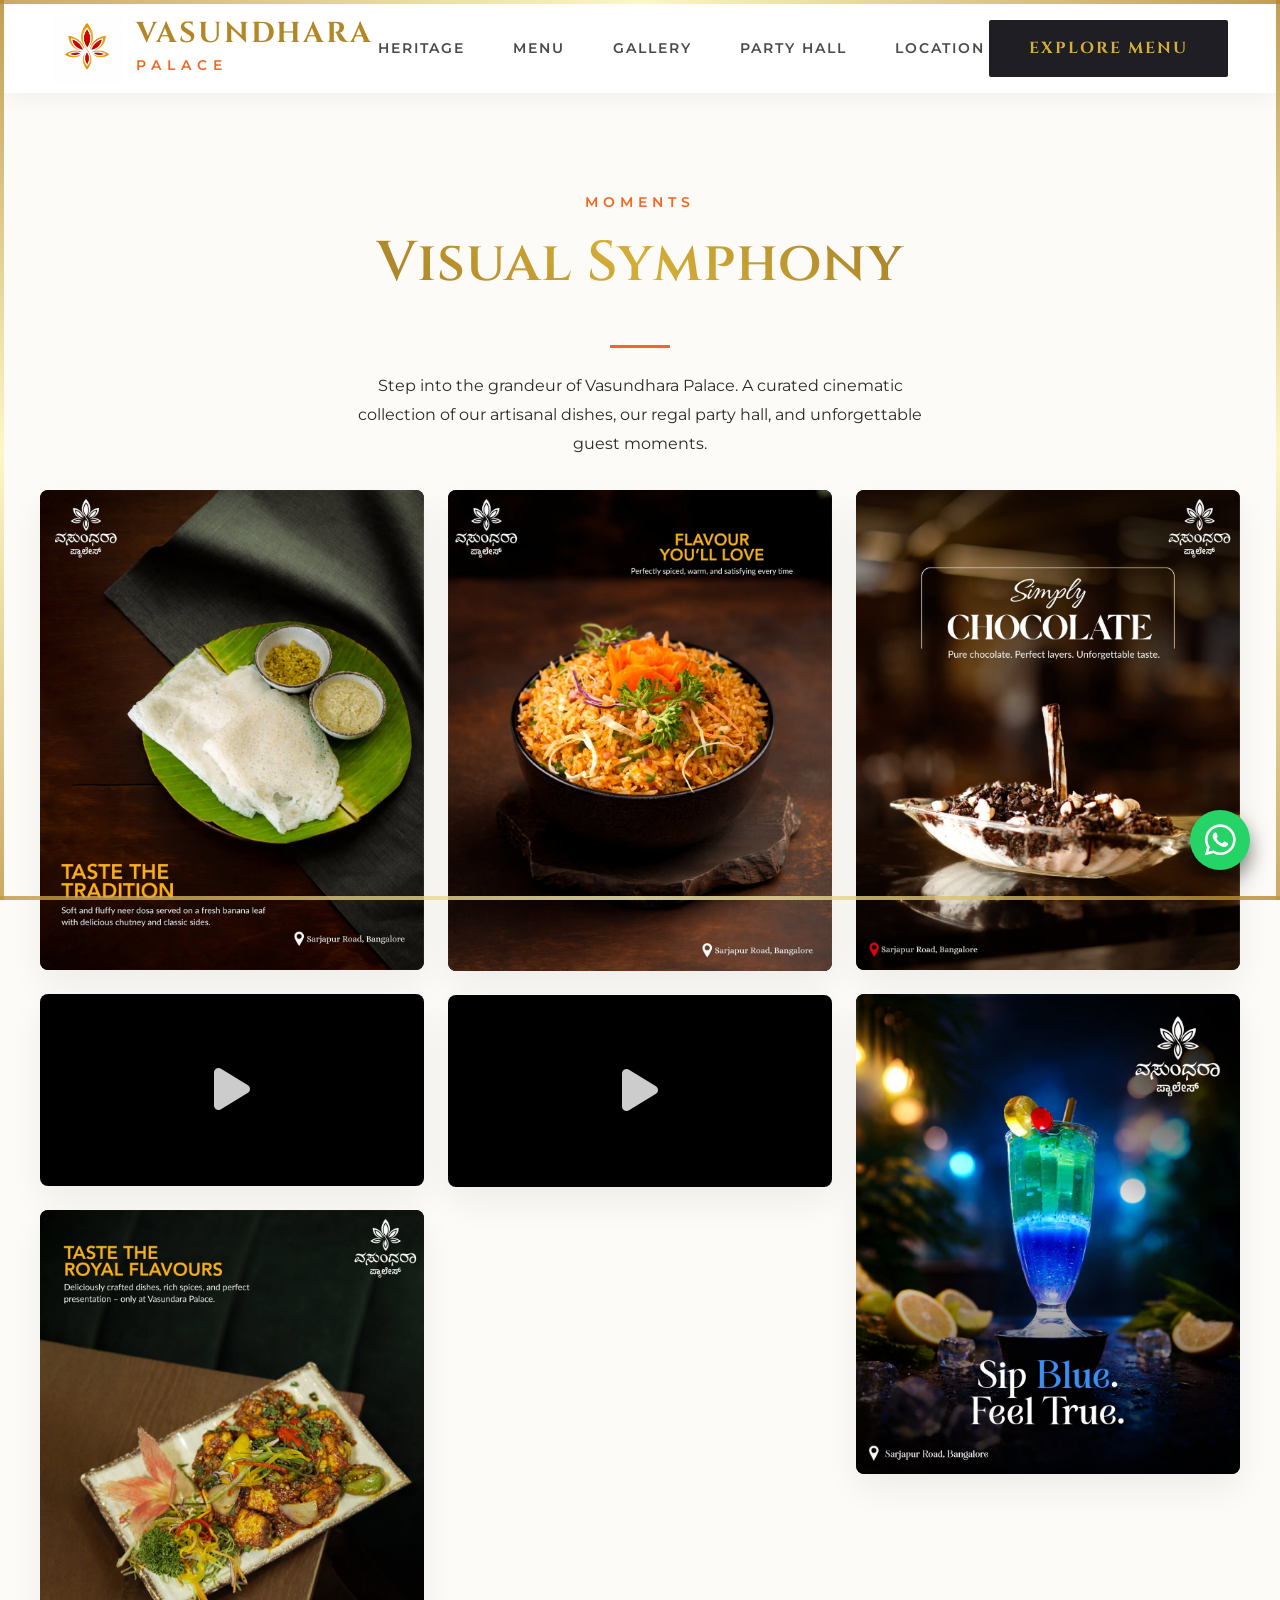
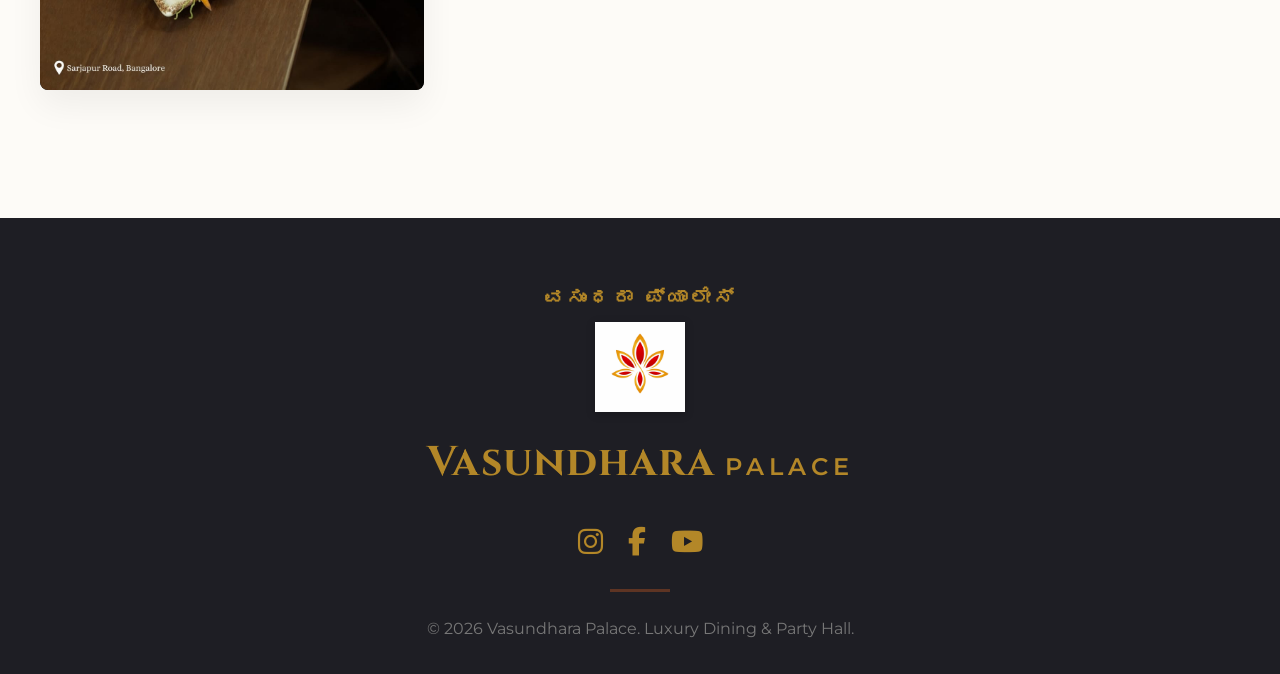
<file: vasundhara_mobile/assets/web/gallery.html>
<!DOCTYPE html>
<html lang="en">
<head>
    <meta charset="UTF-8">
    <meta name="viewport" content="width=device-width, initial-scale=1.0">
    <title>Vasundhara Palace | Premium South Indian Dining</title>
    <meta name="description" content="Experience luxury dining and authentic South Indian heritage at Vasundhara Palace, Carmelaram, Bangalore.">
    <link rel="preconnect" href="https://fonts.googleapis.com">
    <link rel="preconnect" href="https://fonts.gstatic.com" crossorigin>
    <link href="https://fonts.googleapis.com/css2?family=Cinzel:wght@400;600;700;800&family=Montserrat:wght@300;400;500;600&family=Noto+Sans+Kannada:wght@400;600;700&display=swap" rel="stylesheet">
    <link rel="icon" type="image/png" href="assets/vasundhara-lotus.png">
    <link rel="stylesheet" href="styles.css">
    <link rel="stylesheet" href="https://cdnjs.cloudflare.com/ajax/libs/font-awesome/6.4.0/css/all.min.css">

    <!-- Premium SEO Meta Tags -->
    <meta name="description" content="Vasundhara Palace offers an unparalleled luxury dining experience in Bengaluru. Discover authentic South Indian classics, North Indian Tandoor, Indo-Chinese woks, and royal desserts.">
    <meta name="keywords" content="Vasundhara Palace, Luxury Dining Bengaluru, South Indian Restaurant Carmelaram, Party Hall Ambedkar Nagar, Fine Dining Mullur, Royal Indian Cuisine">
    <meta name="author" content="Vasundhara Palace">
    <link rel="canonical" href="https://vasundhara-palace.com/">
    
    <!-- Open Graph / Social Media -->
    <meta property="og:type" content="restaurant">
    <meta property="og:title" content="Vasundhara Palace | Luxury Dining & Party Hall in Bengaluru">
    <meta property="og:description" content="Step into the grandeur of Vasundhara Palace. A curated cinematic collection of artisanal dishes, regal party halls, and authentic flavors.">
    <meta property="og:image" content="assets/vasundhara-lotus.png?v=final_deploy">
    
    <!-- Local Business Schema (JSON-LD) for Google Maps/Search -->
    <script type="application/ld+json">
    {
      "@context": "https://schema.org",
      "@type": "Restaurant",
      "name": "Vasundhara Palace",
      "image": "https://vasundhara-palace.com/assets/vasundhara-lotus.png?v=final_deploy",
      "address": {
        "@type": "PostalAddress",
        "streetAddress": "46/2, next to BREN CHAMPIONS SQUARE",
        "addressLocality": "Carmelaram, Ambedkar Nagar, Mullur",
        "addressRegion": "Karnataka",
        "postalCode": "560035",
        "addressCountry": "IN"
      },
      "geo": {
        "@type": "GeoCoordinates",
        "latitude": 12.919717,
        "longitude": 77.701192
      },
      "url": "https://vasundhara-palace.com",
      "telephone": "+91-0000000000",
      "servesCuisine": ["South Indian", "North Indian", "Indo-Chinese"],
      "priceRange": "$$$"
    }
    </script>
</head>

<body class="dark-luxury">
    <!-- Premium Preloader -->
    <div id="preloader">
        <img src="assets/vasundhara-lotus.png" alt="Vasundhara Lotus" class="preloader-logo">
    </div>

    <div class="page-border pb-top"></div>
    <div class="page-border pb-bottom"></div>
    <div class="page-border pb-left"></div>
    <div class="page-border pb-right"></div>
    <nav class="navbar">
        <div class="nav-container">
            <div class="logo brand-logo">
                <a href="index.html" style="text-decoration: none; display: flex; align-items: center; gap: 14px;">
                    <img src="assets/vasundhara-lotus.png" alt="Lotus Icon" style="height: 70px; width: auto; object-fit: contain; mix-blend-mode: multiply;">
                    <div style="display: flex; flex-direction: column; align-items: flex-start;">
                        <span style="font-family: var(--font-heading); font-size: 1.8rem; font-weight: 700; color: var(--gold-dark); letter-spacing: 2px; line-height: 1;">VASUNDHARA</span>
                        <span style="font-family: var(--font-body); font-size: 0.9rem; font-weight: 600; letter-spacing: 6px; color: var(--accent-red); margin-top: 5px; text-transform: uppercase;">PALACE</span>
                    </div>
                </a>
            </div>
            <div class="nav-links">
                <a href="index.html#story">Heritage</a>
                <a href="menu.html">Menu</a>
                <a href="#" class="active">Gallery</a>
                <a href="party-hall.html">Party Hall</a>
                <a href="index.html#contact">Location</a>
            </div>
            <a href="menu.html" class="btn btn-gold nav-cta">Explore Menu</a>
            <div class="mobile-menu-btn"><i class="fas fa-bars gold-text-gradient"></i></div>
        </div>
    </nav>
    
    
    
    <!-- Editorial Masonry Gallery Section -->
    
    
    
    

    
    
    <section id="full-gallery" class="section" style="padding: 12rem 0 6rem 0; background: var(--bg-primary); min-height: 80vh;">
        <div class="container text-center mb-5 reveal-up">
            <div class="section-label">Moments</div>
            <h1 class="section-title gold-text-gradient" style="font-size: 3.5rem;">Visual Symphony</h1>
            <div class="gold-divider center-div"></div>
            <p class="text-secondary mt-4" style="max-width: 600px; margin: 0 auto; line-height: 1.8;">
                Step into the grandeur of Vasundhara Palace. A curated cinematic collection of our artisanal dishes, our regal party hall, and unforgettable guest moments.
            </p>
        </div>

        <!-- Mixed Media Masonry Grid -->
        <div class="masonry-grid container">
            <!-- Instructions for User implicitly inside HTML -->
            <!-- Photo 1 -->
            <div class="masonry-item" onclick="openLightbox(this)">
                <img src="assets/gallery-1.jpg" alt="Gallery Photo 1" onerror="this.src='https://images.unsplash.com/photo-1517248135467-4c7edcad34c4?q=80&w=800'">
            </div>
            <!-- Video 1 -->
            <div class="masonry-item video-item" onclick="openLightbox(this)">
                <video preload="auto" autoplay muted loop playsinline cover>
                    <source src="assets/All dishes .mp4" type="video/mp4">
                </video>
                <div class="play-overlay"><i class="fas fa-play"></i></div>
            </div>
            <!-- Photo 2 -->
            <div class="masonry-item tall" onclick="openLightbox(this)">
                <img src="assets/gallery-2.jpg" alt="Gallery Photo 2" onerror="this.src='https://images.unsplash.com/photo-1544148103-0773bf10d330?q=80&w=600'">
            </div>
            <!-- Photo 3 -->
            <div class="masonry-item wide" onclick="openLightbox(this)">
                <img src="assets/gallery-3.jpg" alt="Gallery Photo 3" onerror="this.src='https://images.unsplash.com/photo-1589301773812-167825b4ec2b?q=80&w=1000'">
            </div>
            <!-- Video 2 -->
            <div class="masonry-item tall video-item" onclick="openLightbox(this)">
                <video preload="auto" autoplay muted loop playsinline>
                    <source src="assets/legacy-video.mp4" type="video/mp4">
                </video>
                <div class="play-overlay"><i class="fas fa-play"></i></div>
            </div>
            <!-- Photo 4 -->
            <div class="masonry-item" onclick="openLightbox(this)">
                <img src="assets/gallery-4.jpg" alt="Gallery Photo 4" onerror="this.src='https://images.unsplash.com/photo-1610196773507-6869485b03fb?q=80&w=800'">
            </div>
            <!-- Photo 5 -->
            <div class="masonry-item" onclick="openLightbox(this)">
                <img src="assets/gallery-5.jpg" alt="Gallery Photo 5" onerror="this.src='https://images.unsplash.com/photo-1546833999-b9f581a1996d?q=80&w=800'">
            </div>
        </div>
    </section>

    <!-- Cinematic Lightbox Modal -->
    <div id="lightbox" class="lightbox">
        <span class="lightbox-close" onclick="closeLightbox()">&times;</span>
        <div class="lightbox-content" id="lightbox-body">
            <!-- Dynamic content injected here -->
        </div>
    </div>

    <style>
        /* Masonry Grid CSS */
        .masonry-grid {
            column-count: 3;
            column-gap: 1.5rem;
            padding: 2rem 0;
        }
        @media (max-width: 992px) { .masonry-grid { column-count: 2; } }
        @media (max-width: 768px) { .masonry-grid { column-count: 1; } }

        .masonry-item {
            break-inside: avoid;
            margin-bottom: 1.5rem;
            border-radius: 8px;
            overflow: hidden;
            position: relative;
            cursor: pointer;
            box-shadow: var(--shadow-soft);
            transition: transform 0.4s ease, box-shadow 0.4s ease;
            background: #000;
        }
        .masonry-item:hover {
            transform: translateY(-5px);
            box-shadow: 0 15px 30px rgba(0,0,0,0.15);
        }
        .masonry-item img, .masonry-item video {
            width: 100%;
            display: block;
            border-radius: 8px;
            object-fit: cover;
            transition: opacity 0.3s ease;
        }
        .masonry-item:hover img, .masonry-item:hover video {
            opacity: 0.85;
        }
        
        .play-overlay {
            position: absolute;
            top: 50%; left: 50%;
            transform: translate(-50%, -50%);
            color: rgba(255,255,255,0.8);
            font-size: 3rem;
            pointer-events: none;
        }

        /* Lightbox CSS */
        .lightbox {
            display: none;
            position: fixed;
            z-index: 99999;
            top: 0; left: 0;
            width: 100vw; height: 100vh;
            background-color: rgba(10, 10, 10, 0.95);
            backdrop-filter: blur(10px);
            justify-content: center;
            align-items: center;
            opacity: 0;
            transition: opacity 0.3s ease;
        }
        .lightbox.active {
            display: flex;
            opacity: 1;
        }
        .lightbox-close {
            position: absolute;
            top: 30px; right: 40px;
            color: #fff;
            font-size: 4rem;
            font-weight: 300;
            cursor: pointer;
            z-index: 100000;
            transition: color 0.3s;
        }
        .lightbox-close:hover { color: var(--gold-primary); }
        
        .lightbox-content {
            max-width: 90vw;
            max-height: 90vh;
            display: flex;
            justify-content: center;
            align-items: center;
        }
        .lightbox-content img, .lightbox-content video {
            max-width: 100%;
            max-height: 90vh;
            border-radius: 4px;
            box-shadow: 0 0 40px rgba(0,0,0,0.5);
        }
    </style>

    <script>
        function openLightbox(element) {
            const lightbox = document.getElementById('lightbox');
            const lightboxBody = document.getElementById('lightbox-body');
            
            // Clear previous
            lightboxBody.innerHTML = '';
            
            // Check if Image or Video
            const img = element.querySelector('img');
            const video = element.querySelector('video');
            
            if(img) {
                const clone = img.cloneNode(true);
                lightboxBody.appendChild(clone);
            } else if(video) {
                const clone = video.cloneNode(true);
                clone.setAttribute('controls', 'true'); // Add controls when magnified
                clone.removeAttribute('muted'); // Allow sound when magnified
                lightboxBody.appendChild(clone);
                clone.play();
            }
            
            lightbox.classList.add('active');
            document.body.style.overflow = 'hidden'; // Prevent background scrolling
        }

        function closeLightbox() {
            const lightbox = document.getElementById('lightbox');
            const lightboxBody = document.getElementById('lightbox-body');
            lightbox.classList.remove('active');
            setTimeout(() => {
                lightboxBody.innerHTML = ''; // Stop video playback
                document.body.style.overflow = 'auto';
            }, 300);
        }
        
        // Close on background click
        document.getElementById('lightbox').addEventListener('click', function(e) {
            if(e.target === this) closeLightbox();
        });
    </script>

    <footer class="footer">
        <div class="container text-center">
            <div class="footer-logo mb-4" style="display: flex; flex-direction: column; align-items: center; gap: 4px;">
                <div class="logo-kannada" style="font-size: 1.2rem; letter-spacing: 4px; color: var(--gold-dark); font-weight: 600;">ವಸುಂಧರಾ ಪ್ಯಾಲೇಸ್</div>
                <div class="logo-icon-wrapper" style="margin: 5px 0;">
                    <img src="assets/vasundhara-lotus.png" alt="Lotus Icon" style="height: 90px; width: auto; object-fit: contain; filter: drop-shadow(0 2px 4px rgba(0,0,0,0.2));">
                </div>
                <div class="logo-text" style="display: flex; align-items: baseline; gap: 10px;">
                    <span style="font-family: var(--font-heading); font-size: 2.6rem; font-weight: 700; color: var(--gold-dark); letter-spacing: 1px;">Vasundhara</span>
                    <span style="font-family: var(--font-body); font-size: 1.5rem; font-weight: 600; letter-spacing: 5px; color: var(--gold-dark); text-transform: uppercase;">PALACE</span>
                </div>
            </div>
            
            <div class="social-links-footer mb-4" style="display: flex; gap: 25px; justify-content: center; font-size: 1.8rem;">
                <a href="#" style="color: var(--gold-dark); transition: color 0.3s;" onmouseover="this.style.color='white'" onmouseout="this.style.color='var(--gold-dark)'"><i class="fab fa-instagram"></i></a>
                <a href="#" style="color: var(--gold-dark); transition: color 0.3s;" onmouseover="this.style.color='white'" onmouseout="this.style.color='var(--gold-dark)'"><i class="fab fa-facebook-f"></i></a>
                <a href="#" style="color: var(--gold-dark); transition: color 0.3s;" onmouseover="this.style.color='white'" onmouseout="this.style.color='var(--gold-dark)'"><i class="fab fa-youtube"></i></a>
            </div>

            <div class="gold-divider center-div mb-4" style="opacity: 0.3;"></div>
            <p class="text-muted">&copy; 2026 Vasundhara Palace. Luxury Dining & Party Hall.</p>
        </div>
    </footer>

    <!-- WhatsApp Floating Booking -->
    <a href="https://wa.me/9108884344435" class="whatsapp-float" target="_blank" rel="noopener noreferrer">
        <i class="fab fa-whatsapp"></i>
    </a>
    <script src="script.js"></script>
</body>
</html>
</file>
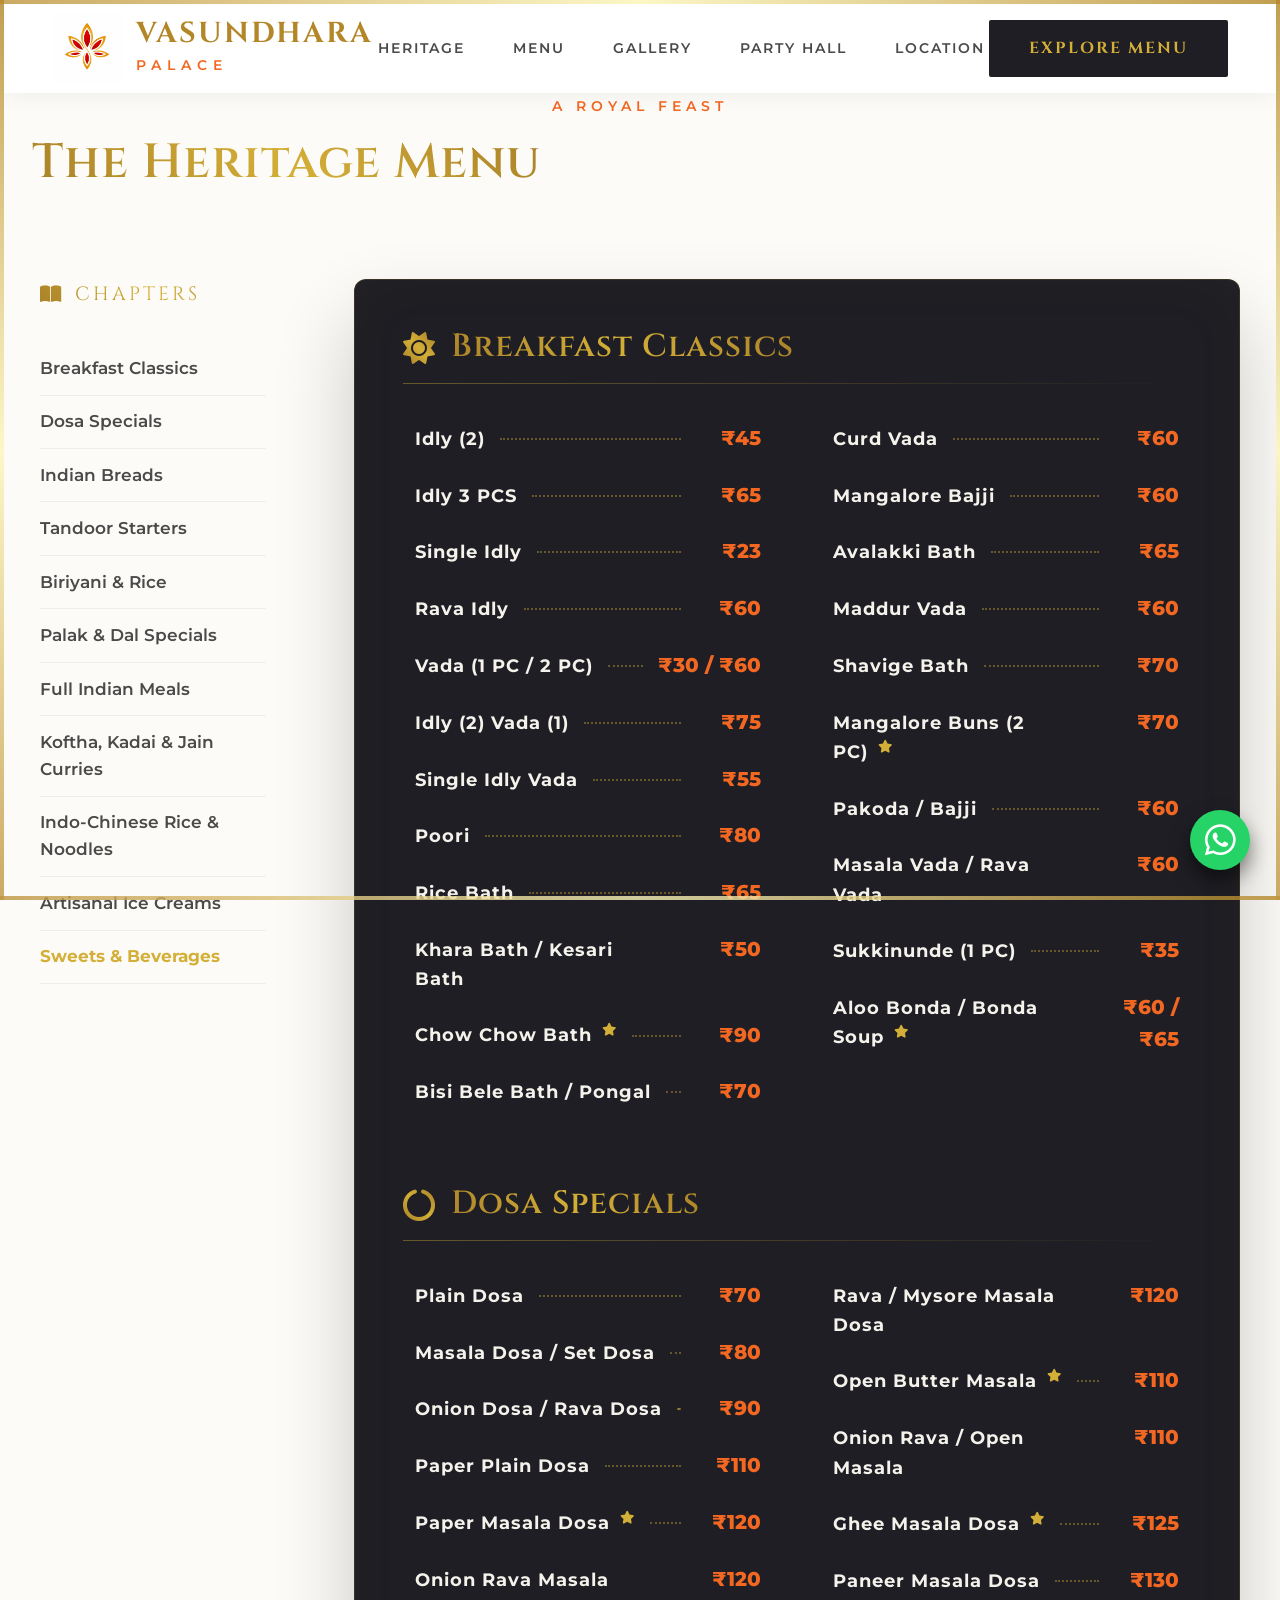
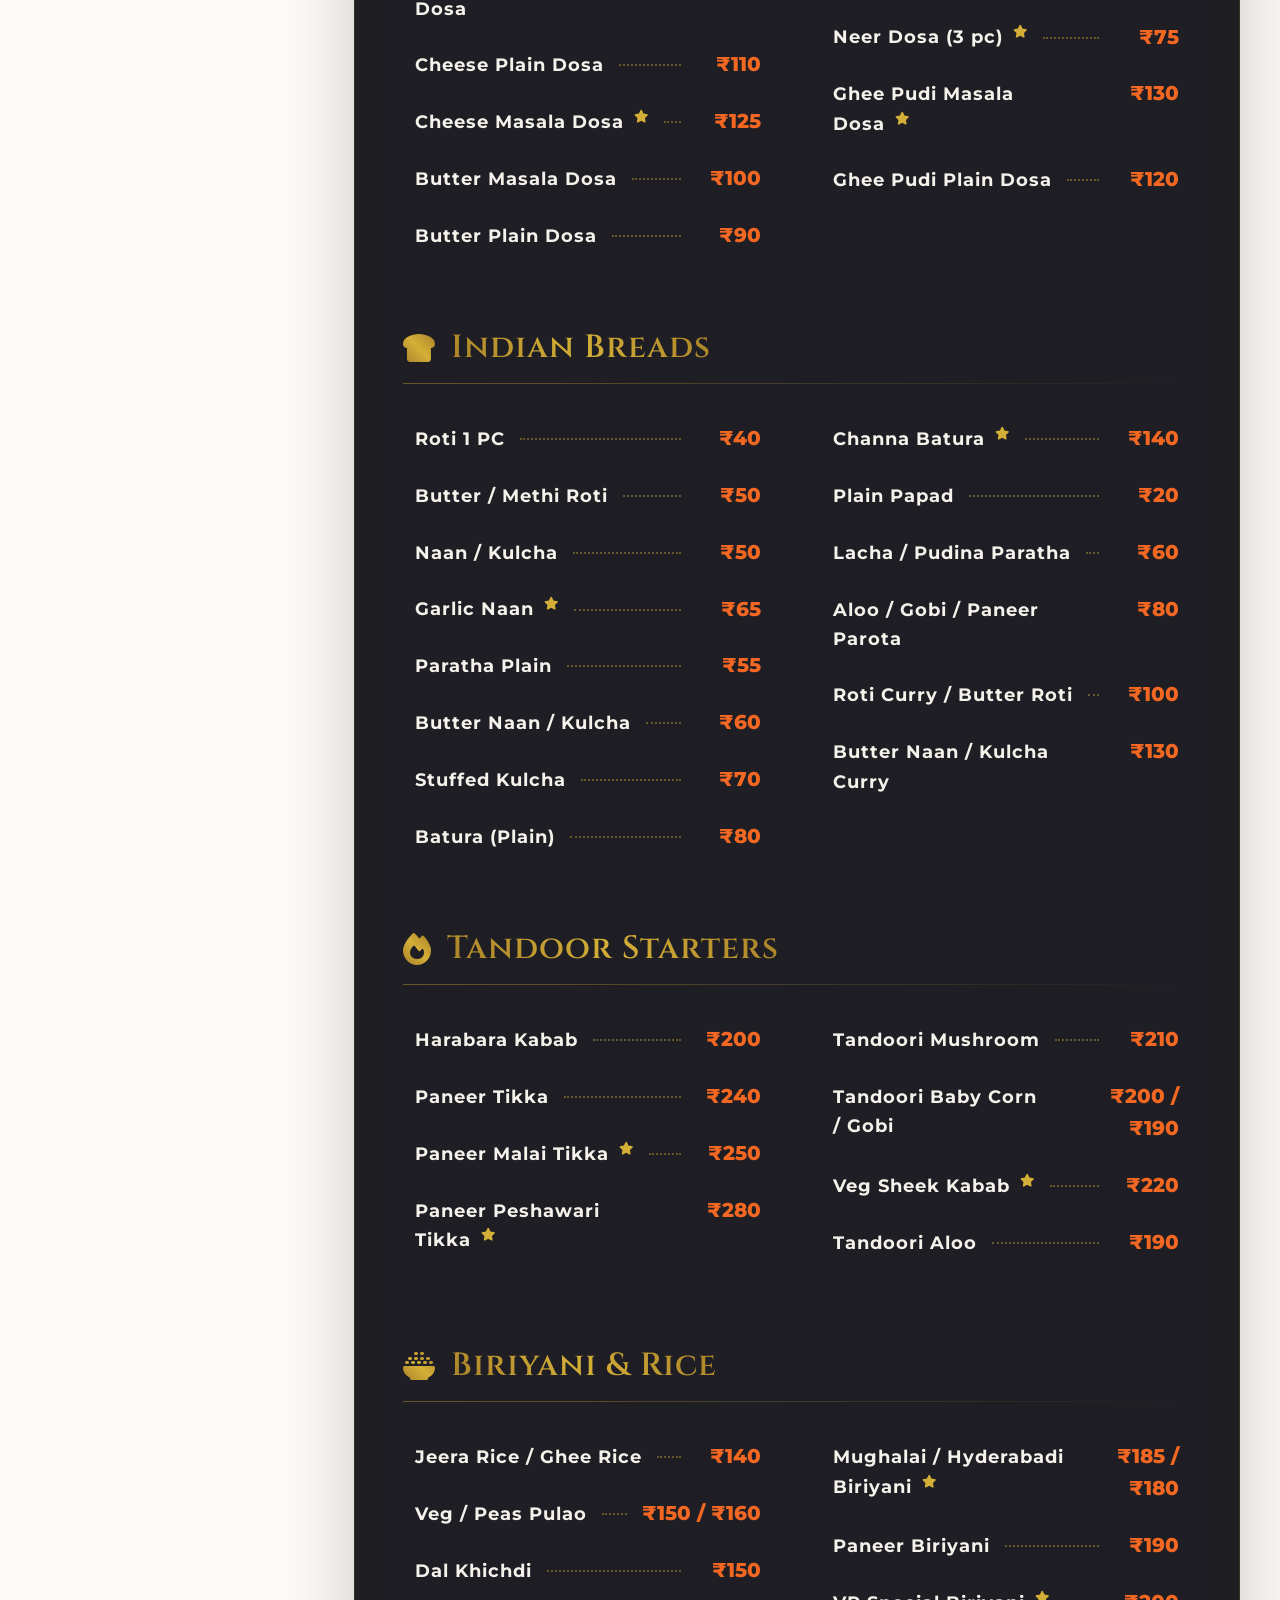
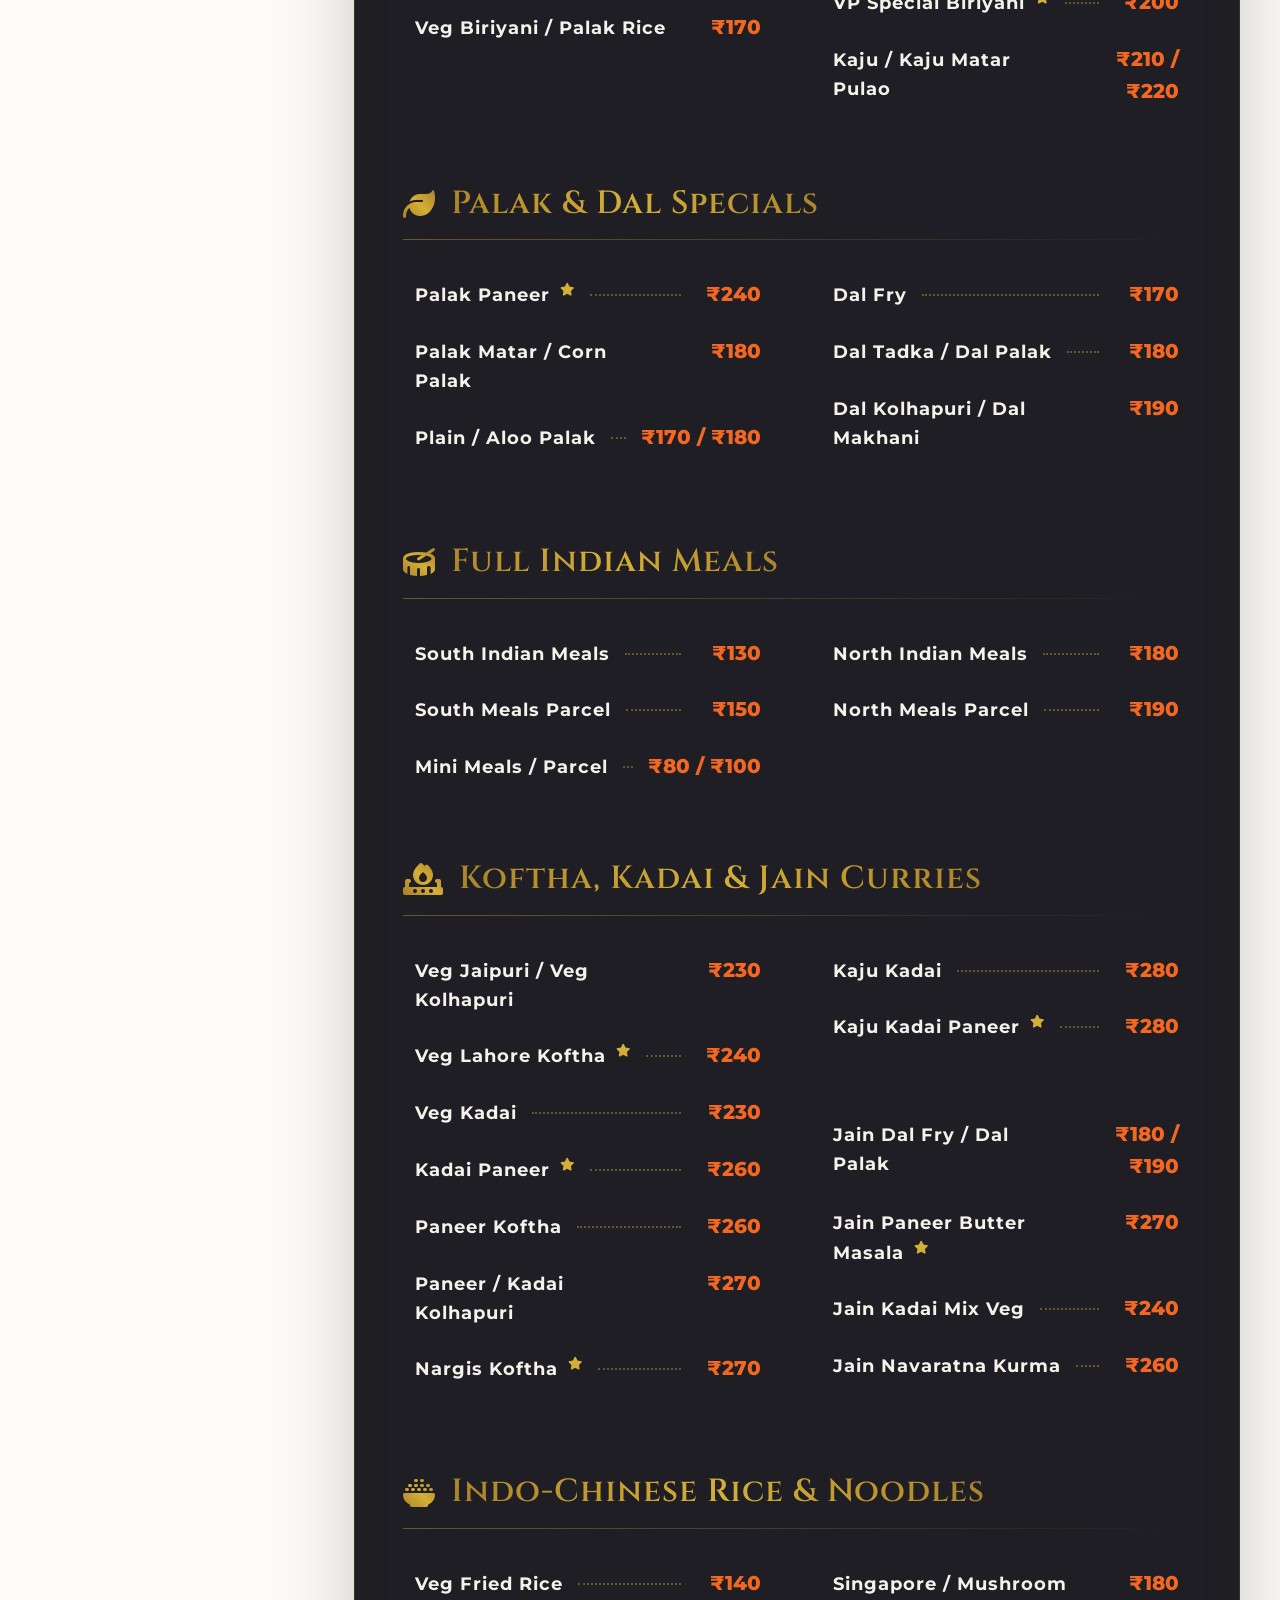
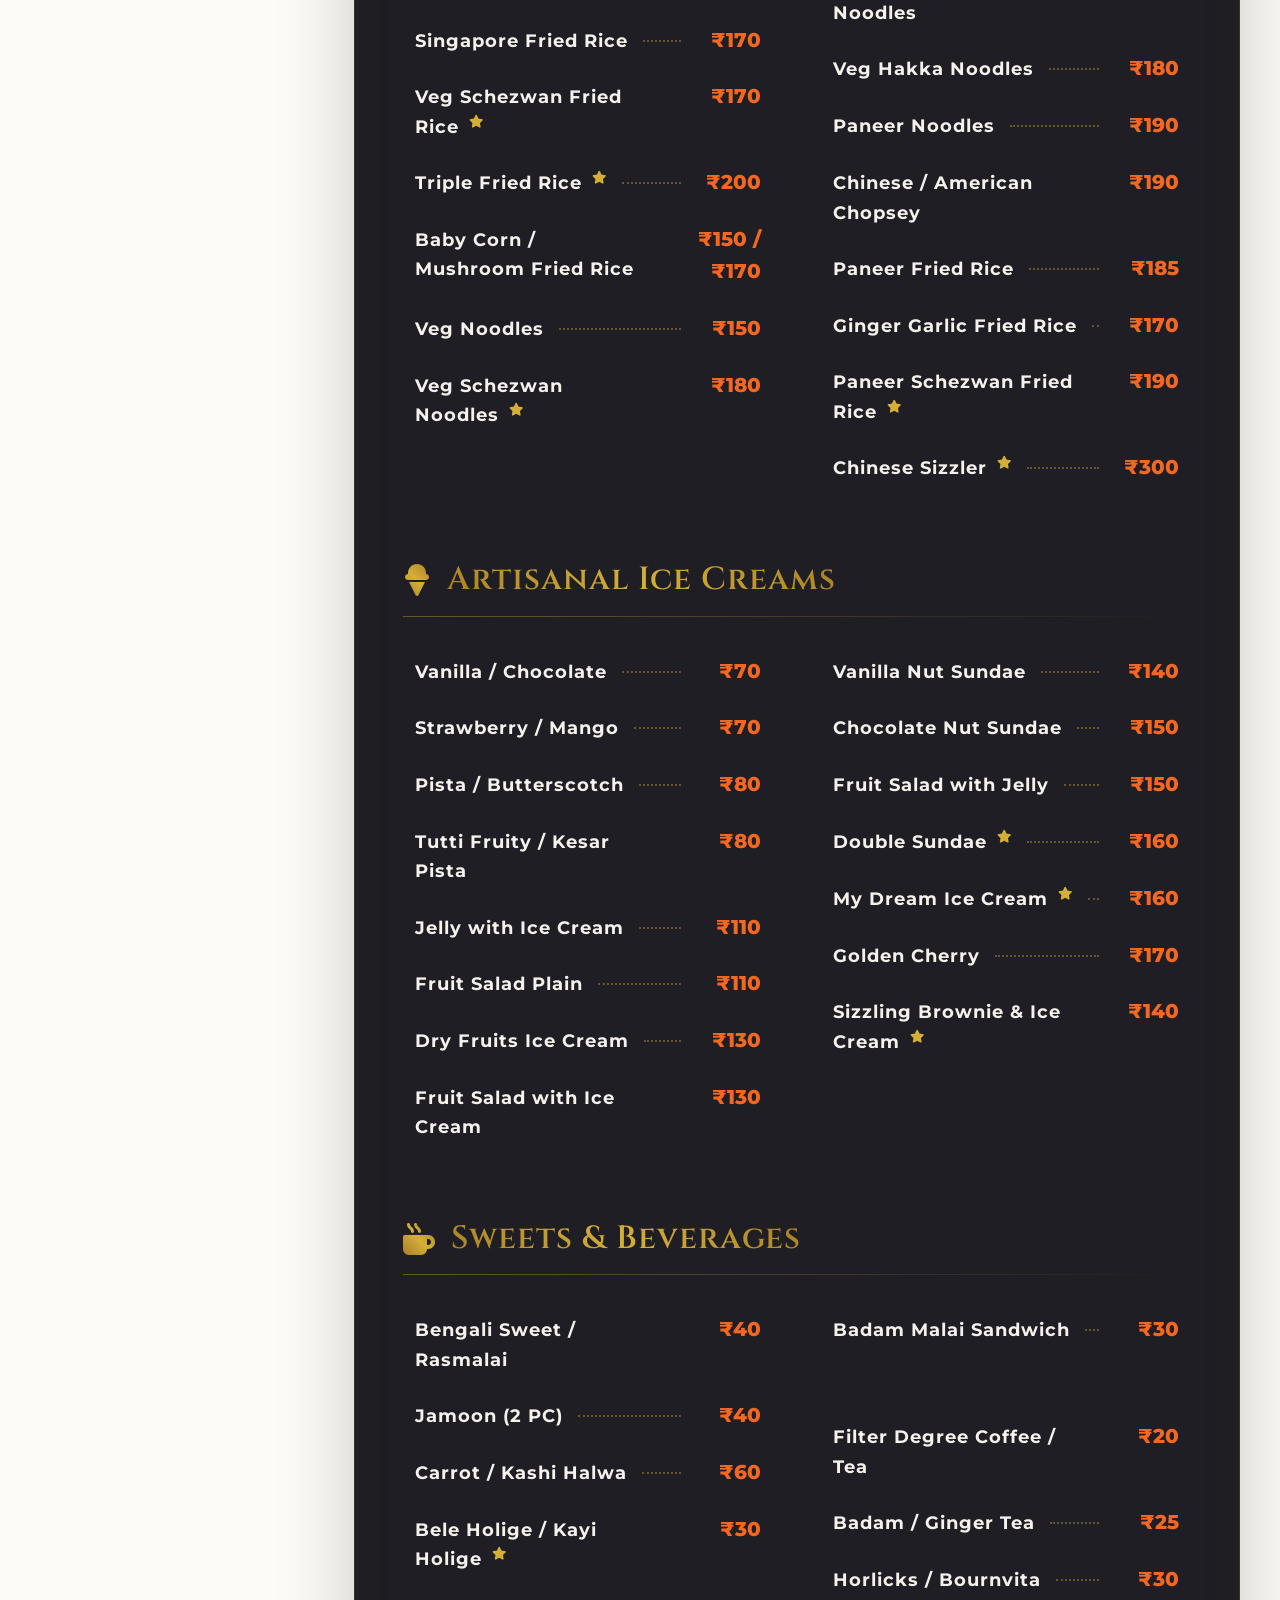
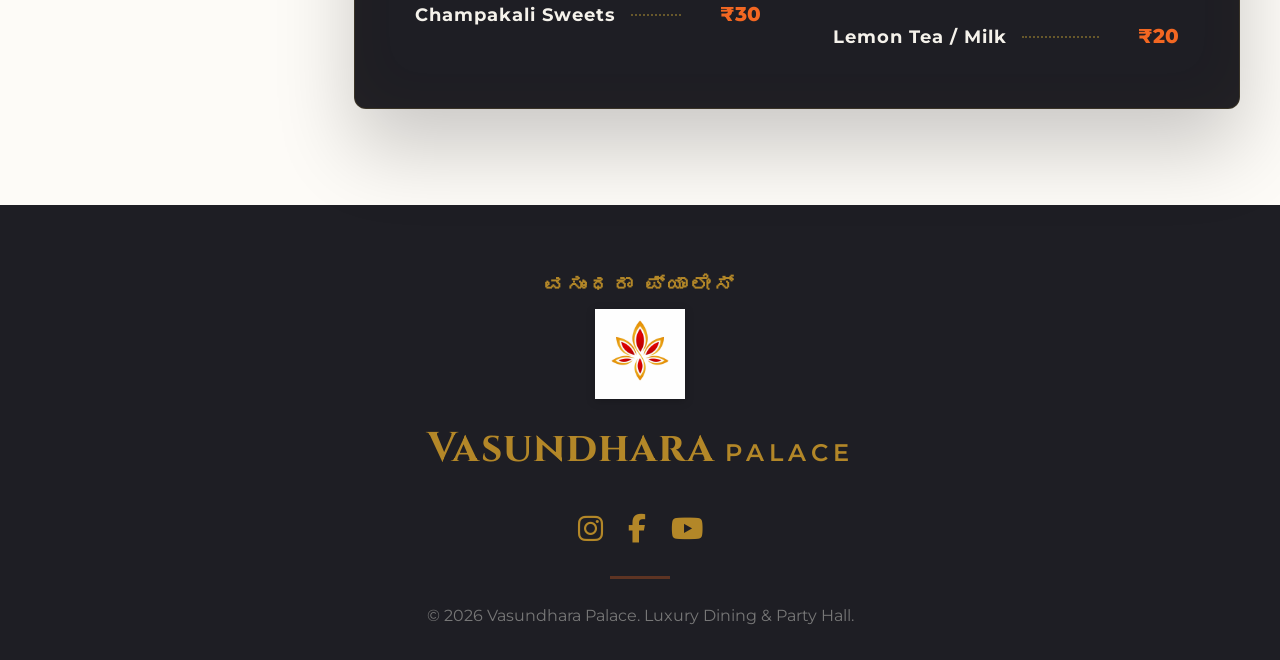
<file: vasundhara_mobile/assets/web/menu.html>
<!DOCTYPE html>
<html lang="en">
<head>
    <meta charset="UTF-8">
    <meta name="viewport" content="width=device-width, initial-scale=1.0">
    <title>Vasundhara Palace | Premium South Indian Dining</title>
    <meta name="description" content="Experience luxury dining and authentic South Indian heritage at Vasundhara Palace, Carmelaram, Bangalore.">
    <link rel="preconnect" href="https://fonts.googleapis.com">
    <link rel="preconnect" href="https://fonts.gstatic.com" crossorigin>
    <link href="https://fonts.googleapis.com/css2?family=Cinzel:wght@400;600;700;800&family=Montserrat:wght@300;400;500;600&family=Noto+Sans+Kannada:wght@400;600;700&display=swap" rel="stylesheet">
    <link rel="icon" type="image/png" href="assets/vasundhara-lotus.png">
    <link rel="stylesheet" href="styles.css">
    <link rel="stylesheet" href="https://cdnjs.cloudflare.com/ajax/libs/font-awesome/6.4.0/css/all.min.css">

    <!-- Premium SEO Meta Tags -->
    <meta name="description" content="Vasundhara Palace offers an unparalleled luxury dining experience in Bengaluru. Discover authentic South Indian classics, North Indian Tandoor, Indo-Chinese woks, and royal desserts.">
    <meta name="keywords" content="Vasundhara Palace, Luxury Dining Bengaluru, South Indian Restaurant Carmelaram, Party Hall Ambedkar Nagar, Fine Dining Mullur, Royal Indian Cuisine">
    <meta name="author" content="Vasundhara Palace">
    <link rel="canonical" href="https://vasundhara-palace.com/">
    
    <!-- Open Graph / Social Media -->
    <meta property="og:type" content="restaurant">
    <meta property="og:title" content="Vasundhara Palace | Luxury Dining & Party Hall in Bengaluru">
    <meta property="og:description" content="Step into the grandeur of Vasundhara Palace. A curated cinematic collection of artisanal dishes, regal party halls, and authentic flavors.">
    <meta property="og:image" content="assets/vasundhara-lotus.png?v=final_deploy">
    
    <!-- Local Business Schema (JSON-LD) for Google Maps/Search -->
    <script type="application/ld+json">
    {
      "@context": "https://schema.org",
      "@type": "Restaurant",
      "name": "Vasundhara Palace",
      "image": "https://vasundhara-palace.com/assets/vasundhara-lotus.png?v=final_deploy",
      "address": {
        "@type": "PostalAddress",
        "streetAddress": "46/2, next to BREN CHAMPIONS SQUARE",
        "addressLocality": "Carmelaram, Ambedkar Nagar, Mullur",
        "addressRegion": "Karnataka",
        "postalCode": "560035",
        "addressCountry": "IN"
      },
      "geo": {
        "@type": "GeoCoordinates",
        "latitude": 12.919717,
        "longitude": 77.701192
      },
      "url": "https://vasundhara-palace.com",
      "telephone": "+91-0000000000",
      "servesCuisine": ["South Indian", "North Indian", "Indo-Chinese"],
      "priceRange": "$$$"
    }
    </script>
</head>

<body class="dark-luxury">
    <!-- Premium Preloader -->
    <div id="preloader">
        <img src="assets/vasundhara-lotus.png" alt="Vasundhara Lotus" class="preloader-logo">
    </div>

    <div class="page-border pb-top"></div>
    <div class="page-border pb-bottom"></div>
    <div class="page-border pb-left"></div>
    <div class="page-border pb-right"></div>
    <nav class="navbar">
        <div class="nav-container">
            <div class="logo brand-logo">
                <a href="index.html" style="text-decoration: none; display: flex; align-items: center; gap: 14px;">
                    <img src="assets/vasundhara-lotus.png" alt="Lotus Icon" style="height: 70px; width: auto; object-fit: contain; mix-blend-mode: multiply;">
                    <div style="display: flex; flex-direction: column; align-items: flex-start;">
                        <span style="font-family: var(--font-heading); font-size: 1.8rem; font-weight: 700; color: var(--gold-dark); letter-spacing: 2px; line-height: 1;">VASUNDHARA</span>
                        <span style="font-family: var(--font-body); font-size: 0.9rem; font-weight: 600; letter-spacing: 6px; color: var(--accent-red); margin-top: 5px; text-transform: uppercase;">PALACE</span>
                    </div>
                </a>
            </div>
            <div class="nav-links">
                <a href="index.html#story">Heritage</a>
                <a href="#" class="active">Menu</a>
                <a href="gallery.html">Gallery</a>
                <a href="party-hall.html">Party Hall</a>
                <a href="index.html#contact">Location</a>
            </div>
            <a href="#" class="btn btn-gold nav-cta">Explore Menu</a>
            <div class="mobile-menu-btn"><i class="fas fa-bars gold-text-gradient"></i></div>
        </div>
    </nav>
    
    
    
    <!-- Editorial Masonry Gallery Section -->
    

        <section id="menu" class="section split-menu-section">
        <div class="container relative split-container-wrapper">
            <div class="section-label text-center">A Royal Feast</div>
            <h2 class="section-title text-center gold-text-gradient mb-5">The Heritage Menu</h2>
            
            <div class="split-menu-container">
                <!-- Left: Sticky Sidebar Navigation -->
                <nav class="menu-sidebar" id="menu-sidebar">
                    <div class="sidebar-inner">
                        <div class="sidebar-title gold-text-gradient"><i class="fas fa-book-open"></i> Chapters</div>
                        <!-- SIDEBAR_START -->
                        <a href="#cat-breakfast-classics" class="sidebar-link active">Breakfast Classics</a><a href="#cat-dosa-specials" class="sidebar-link">Dosa Specials</a><a href="#cat-indian-breads" class="sidebar-link">Indian Breads</a><a href="#cat-tandoor-starters" class="sidebar-link">Tandoor Starters</a><a href="#cat-biriyani-rice" class="sidebar-link">Biriyani & Rice</a><a href="#cat-palak-dal-specials" class="sidebar-link">Palak & Dal Specials</a><a href="#cat-full-indian-meals" class="sidebar-link">Full Indian Meals</a><a href="#cat-koftha-kadai-jain-curries" class="sidebar-link">Koftha, Kadai & Jain Curries</a><a href="#cat-indo-chinese-rice-noodles" class="sidebar-link">Indo-Chinese Rice & Noodles</a><a href="#cat-artisanal-ice-creams" class="sidebar-link">Artisanal Ice Creams</a><a href="#cat-sweets-beverages" class="sidebar-link">Sweets & Beverages</a>
                        <!-- SIDEBAR_END -->
                    </div>
                </nav>
                
                <!-- Right: Continuous Flow -->
                <div class="menu-content-flow">
                    <!-- FLOW_START -->
                                    <div id="cat-breakfast-classics" class="menu-category-group reveal-up">
                    <div class="category-header">
                        <div class="category-title-wrap">
                            <i class="fas fa-sun gold-text-gradient category-icon-large"></i>
                            <h3 class="gold-text-gradient">Breakfast Classics</h3>
                        </div>
                        <div class="category-line"></div>
                    </div>
                    <ul class="menu-list split-view-list">
                        <li><div class="menu-item-name">Idly (2)</div><div class="menu-dots"></div><div class="menu-item-price">₹45</div></li>
                        <li><div class="menu-item-name">Idly 3 PCS</div><div class="menu-dots"></div><div class="menu-item-price">₹65</div></li>
                        <li><div class="menu-item-name">Single Idly</div><div class="menu-dots"></div><div class="menu-item-price">₹23</div></li>
                        <li><div class="menu-item-name">Rava Idly</div><div class="menu-dots"></div><div class="menu-item-price">₹60</div></li>
                        <li><div class="menu-item-name">Vada (1 PC / 2 PC)</div><div class="menu-dots"></div><div class="menu-item-price">₹30 / ₹60</div></li>
                        <li><div class="menu-item-name">Idly (2) Vada (1)</div><div class="menu-dots"></div><div class="menu-item-price">₹75</div></li>
                        <li><div class="menu-item-name">Single Idly Vada</div><div class="menu-dots"></div><div class="menu-item-price">₹55</div></li>
                        <li><div class="menu-item-name">Poori</div><div class="menu-dots"></div><div class="menu-item-price">₹80</div></li>
                        <li><div class="menu-item-name">Rice Bath</div><div class="menu-dots"></div><div class="menu-item-price">₹65</div></li>
                        <li><div class="menu-item-name">Khara Bath / Kesari Bath</div><div class="menu-dots"></div><div class="menu-item-price">₹50</div></li>
                        <li><div class="menu-item-name special">Chow Chow Bath</div><div class="menu-dots"></div><div class="menu-item-price">₹90</div></li>
                        <li><div class="menu-item-name">Bisi Bele Bath / Pongal</div><div class="menu-dots"></div><div class="menu-item-price">₹70</div></li>
                        <li><div class="menu-item-name">Curd Vada</div><div class="menu-dots"></div><div class="menu-item-price">₹60</div></li>
                        <li><div class="menu-item-name">Mangalore Bajji</div><div class="menu-dots"></div><div class="menu-item-price">₹60</div></li>
                        <li><div class="menu-item-name">Avalakki Bath</div><div class="menu-dots"></div><div class="menu-item-price">₹65</div></li>
                        <li><div class="menu-item-name">Maddur Vada</div><div class="menu-dots"></div><div class="menu-item-price">₹60</div></li>
                        <li><div class="menu-item-name">Shavige Bath</div><div class="menu-dots"></div><div class="menu-item-price">₹70</div></li>
                        <li><div class="menu-item-name special">Mangalore Buns (2 PC)</div><div class="menu-dots"></div><div class="menu-item-price">₹70</div></li>
                        <li><div class="menu-item-name">Pakoda / Bajji</div><div class="menu-dots"></div><div class="menu-item-price">₹60</div></li>
                        <li><div class="menu-item-name">Masala Vada / Rava Vada</div><div class="menu-dots"></div><div class="menu-item-price">₹60</div></li>
                        <li><div class="menu-item-name">Sukkinunde (1 PC)</div><div class="menu-dots"></div><div class="menu-item-price">₹35</div></li>
                        <li><div class="menu-item-name special">Aloo Bonda / Bonda Soup</div><div class="menu-dots"></div><div class="menu-item-price">₹60 / ₹65</div></li>
                    </ul>
                </div>

                <div id="cat-dosa-specials" class="menu-category-group reveal-up">
                    <div class="category-header">
                        <div class="category-title-wrap">
                            <i class="fas fa-circle-notch gold-text-gradient category-icon-large"></i>
                            <h3 class="gold-text-gradient">Dosa Specials</h3>
                        </div>
                        <div class="category-line"></div>
                    </div>
                    <ul class="menu-list split-view-list">
                        <li><div class="menu-item-name">Plain Dosa</div><div class="menu-dots"></div><div class="menu-item-price">₹70</div></li>
                        <li><div class="menu-item-name">Masala Dosa / Set Dosa</div><div class="menu-dots"></div><div class="menu-item-price">₹80</div></li>
                        <li><div class="menu-item-name">Onion Dosa / Rava Dosa</div><div class="menu-dots"></div><div class="menu-item-price">₹90</div></li>
                        <li><div class="menu-item-name">Paper Plain Dosa</div><div class="menu-dots"></div><div class="menu-item-price">₹110</div></li>
                        <li><div class="menu-item-name special">Paper Masala Dosa</div><div class="menu-dots"></div><div class="menu-item-price">₹120</div></li>
                        <li><div class="menu-item-name">Onion Rava Masala Dosa</div><div class="menu-dots"></div><div class="menu-item-price">₹120</div></li>
                        <li><div class="menu-item-name">Cheese Plain Dosa</div><div class="menu-dots"></div><div class="menu-item-price">₹110</div></li>
                        <li><div class="menu-item-name special">Cheese Masala Dosa</div><div class="menu-dots"></div><div class="menu-item-price">₹125</div></li>
                        <li><div class="menu-item-name">Butter Masala Dosa</div><div class="menu-dots"></div><div class="menu-item-price">₹100</div></li>
                        <li><div class="menu-item-name">Butter Plain Dosa</div><div class="menu-dots"></div><div class="menu-item-price">₹90</div></li>
                        <li><div class="menu-item-name">Rava / Mysore Masala Dosa</div><div class="menu-dots"></div><div class="menu-item-price">₹120</div></li>
                        <li><div class="menu-item-name special">Open Butter Masala</div><div class="menu-dots"></div><div class="menu-item-price">₹110</div></li>
                        <li><div class="menu-item-name">Onion Rava / Open Masala</div><div class="menu-dots"></div><div class="menu-item-price">₹110</div></li>
                        <li><div class="menu-item-name special">Ghee Masala Dosa</div><div class="menu-dots"></div><div class="menu-item-price">₹125</div></li>
                        <li><div class="menu-item-name">Paneer Masala Dosa</div><div class="menu-dots"></div><div class="menu-item-price">₹130</div></li>
                        <li><div class="menu-item-name special">Neer Dosa (3 pc)</div><div class="menu-dots"></div><div class="menu-item-price">₹75</div></li>
                        <li><div class="menu-item-name special">Ghee Pudi Masala Dosa</div><div class="menu-dots"></div><div class="menu-item-price">₹130</div></li>
                        <li><div class="menu-item-name">Ghee Pudi Plain Dosa</div><div class="menu-dots"></div><div class="menu-item-price">₹120</div></li>
                    </ul>
                </div>

                <div id="cat-indian-breads" class="menu-category-group reveal-up">
                    <div class="category-header">
                        <div class="category-title-wrap">
                            <i class="fas fa-bread-slice gold-text-gradient category-icon-large"></i>
                            <h3 class="gold-text-gradient">Indian Breads</h3>
                        </div>
                        <div class="category-line"></div>
                    </div>
                    <ul class="menu-list split-view-list">
                        <li><div class="menu-item-name">Roti 1 PC</div><div class="menu-dots"></div><div class="menu-item-price">₹40</div></li>
                        <li><div class="menu-item-name">Butter / Methi Roti</div><div class="menu-dots"></div><div class="menu-item-price">₹50</div></li>
                        <li><div class="menu-item-name">Naan / Kulcha</div><div class="menu-dots"></div><div class="menu-item-price">₹50</div></li>
                        <li><div class="menu-item-name special">Garlic Naan</div><div class="menu-dots"></div><div class="menu-item-price">₹65</div></li>
                        <li><div class="menu-item-name">Paratha Plain</div><div class="menu-dots"></div><div class="menu-item-price">₹55</div></li>
                        <li><div class="menu-item-name">Butter Naan / Kulcha</div><div class="menu-dots"></div><div class="menu-item-price">₹60</div></li>
                        <li><div class="menu-item-name">Stuffed Kulcha</div><div class="menu-dots"></div><div class="menu-item-price">₹70</div></li>
                        <li><div class="menu-item-name">Batura (Plain)</div><div class="menu-dots"></div><div class="menu-item-price">₹80</div></li>
                        <li><div class="menu-item-name special">Channa Batura</div><div class="menu-dots"></div><div class="menu-item-price">₹140</div></li>
                        <li><div class="menu-item-name">Plain Papad</div><div class="menu-dots"></div><div class="menu-item-price">₹20</div></li>
                        <li><div class="menu-item-name">Lacha / Pudina Paratha</div><div class="menu-dots"></div><div class="menu-item-price">₹60</div></li>
                        <li><div class="menu-item-name">Aloo / Gobi / Paneer Parota</div><div class="menu-dots"></div><div class="menu-item-price">₹80</div></li>
                        <li><div class="menu-item-name">Roti Curry / Butter Roti</div><div class="menu-dots"></div><div class="menu-item-price">₹100</div></li>
                        <li><div class="menu-item-name">Butter Naan / Kulcha Curry</div><div class="menu-dots"></div><div class="menu-item-price">₹130</div></li>
                    </ul>
                </div>

                <div id="cat-tandoor-starters" class="menu-category-group reveal-up">
                    <div class="category-header">
                        <div class="category-title-wrap">
                            <i class="fas fa-fire gold-text-gradient category-icon-large"></i>
                            <h3 class="gold-text-gradient">Tandoor Starters</h3>
                        </div>
                        <div class="category-line"></div>
                    </div>
                    <ul class="menu-list split-view-list">
                        <li><div class="menu-item-name disabled">Harabara Kabab</div><div class="menu-dots"></div><div class="menu-item-price">₹200</div></li>
                        <li><div class="menu-item-name">Paneer Tikka</div><div class="menu-dots"></div><div class="menu-item-price">₹240</div></li>
                        <li><div class="menu-item-name special">Paneer Malai Tikka</div><div class="menu-dots"></div><div class="menu-item-price">₹250</div></li>
                        <li><div class="menu-item-name special">Paneer Peshawari Tikka</div><div class="menu-dots"></div><div class="menu-item-price">₹280</div></li>
                        <li><div class="menu-item-name">Tandoori Mushroom</div><div class="menu-dots"></div><div class="menu-item-price">₹210</div></li>
                        <li><div class="menu-item-name">Tandoori Baby Corn / Gobi</div><div class="menu-dots"></div><div class="menu-item-price">₹200 / ₹190</div></li>
                        <li><div class="menu-item-name special">Veg Sheek Kabab</div><div class="menu-dots"></div><div class="menu-item-price">₹220</div></li>
                        <li><div class="menu-item-name">Tandoori Aloo</div><div class="menu-dots"></div><div class="menu-item-price">₹190</div></li>
                    </ul>
                </div>

                <div id="cat-biriyani-rice" class="menu-category-group reveal-up">
                    <div class="category-header">
                        <div class="category-title-wrap">
                            <i class="fas fa-bowl-rice gold-text-gradient category-icon-large"></i>
                            <h3 class="gold-text-gradient">Biriyani & Rice</h3>
                        </div>
                        <div class="category-line"></div>
                    </div>
                    <ul class="menu-list split-view-list">
                        <li><div class="menu-item-name">Jeera Rice / Ghee Rice</div><div class="menu-dots"></div><div class="menu-item-price">₹140</div></li>
                        <li><div class="menu-item-name">Veg / Peas Pulao</div><div class="menu-dots"></div><div class="menu-item-price">₹150 / ₹160</div></li>
                        <li><div class="menu-item-name">Dal Khichdi</div><div class="menu-dots"></div><div class="menu-item-price">₹150</div></li>
                        <li><div class="menu-item-name">Veg Biriyani / Palak Rice</div><div class="menu-dots"></div><div class="menu-item-price">₹170</div></li>
                        <li><div class="menu-item-name special">Mughalai / Hyderabadi Biriyani</div><div class="menu-dots"></div><div class="menu-item-price">₹185 / ₹180</div></li>
                        <li><div class="menu-item-name">Paneer Biriyani</div><div class="menu-dots"></div><div class="menu-item-price">₹190</div></li>
                        <li><div class="menu-item-name special">VP Special Biriyani</div><div class="menu-dots"></div><div class="menu-item-price">₹200</div></li>
                        <li><div class="menu-item-name">Kaju / Kaju Matar Pulao</div><div class="menu-dots"></div><div class="menu-item-price">₹210 / ₹220</div></li>
                    </ul>
                </div>

                <div id="cat-palak-dal-specials" class="menu-category-group reveal-up">
                    <div class="category-header">
                        <div class="category-title-wrap">
                            <i class="fas fa-leaf gold-text-gradient category-icon-large"></i>
                            <h3 class="gold-text-gradient">Palak & Dal Specials</h3>
                        </div>
                        <div class="category-line"></div>
                    </div>
                    <ul class="menu-list split-view-list">
                        <li><div class="menu-item-name special">Palak Paneer</div><div class="menu-dots"></div><div class="menu-item-price">₹240</div></li>
                        <li><div class="menu-item-name">Palak Matar / Corn Palak</div><div class="menu-dots"></div><div class="menu-item-price">₹180</div></li>
                        <li><div class="menu-item-name">Plain / Aloo Palak</div><div class="menu-dots"></div><div class="menu-item-price">₹170 / ₹180</div></li>
                        <li><div class="menu-item-name">Dal Fry</div><div class="menu-dots"></div><div class="menu-item-price">₹170</div></li>
                        <li><div class="menu-item-name">Dal Tadka / Dal Palak</div><div class="menu-dots"></div><div class="menu-item-price">₹180</div></li>
                        <li><div class="menu-item-name">Dal Kolhapuri / Dal Makhani</div><div class="menu-dots"></div><div class="menu-item-price">₹190</div></li>
                    </ul>
                </div>

                <div id="cat-full-indian-meals" class="menu-category-group reveal-up">
                    <div class="category-header">
                        <div class="category-title-wrap">
                            <i class="fas fa-drum gold-text-gradient category-icon-large"></i>
                            <h3 class="gold-text-gradient">Full Indian Meals</h3>
                        </div>
                        <div class="category-line"></div>
                    </div>
                    <ul class="menu-list split-view-list">
                        <li><div class="menu-item-name">South Indian Meals</div><div class="menu-dots"></div><div class="menu-item-price">₹130</div></li>
                        <li><div class="menu-item-name">South Meals Parcel</div><div class="menu-dots"></div><div class="menu-item-price">₹150</div></li>
                        <li><div class="menu-item-name">Mini Meals / Parcel</div><div class="menu-dots"></div><div class="menu-item-price">₹80 / ₹100</div></li>
                        <li><div class="menu-item-name">North Indian Meals</div><div class="menu-dots"></div><div class="menu-item-price">₹180</div></li>
                        <li><div class="menu-item-name">North Meals Parcel</div><div class="menu-dots"></div><div class="menu-item-price">₹190</div></li>
                    </ul>
                </div>

                <div id="cat-koftha-kadai-jain-curries" class="menu-category-group reveal-up">
                    <div class="category-header">
                        <div class="category-title-wrap">
                            <i class="fas fa-fire-burner gold-text-gradient category-icon-large"></i>
                            <h3 class="gold-text-gradient">Koftha, Kadai & Jain Curries</h3>
                        </div>
                        <div class="category-line"></div>
                    </div>
                    <ul class="menu-list split-view-list">
                        <li><div class="menu-item-name">Veg Jaipuri / Veg Kolhapuri</div><div class="menu-dots"></div><div class="menu-item-price">₹230</div></li>
                        <li><div class="menu-item-name special">Veg Lahore Koftha</div><div class="menu-dots"></div><div class="menu-item-price">₹240</div></li>
                        <li><div class="menu-item-name">Veg Kadai</div><div class="menu-dots"></div><div class="menu-item-price">₹230</div></li>
                        <li><div class="menu-item-name special">Kadai Paneer</div><div class="menu-dots"></div><div class="menu-item-price">₹260</div></li>
                        <li><div class="menu-item-name">Paneer Koftha</div><div class="menu-dots"></div><div class="menu-item-price">₹260</div></li>
                        <li><div class="menu-item-name">Paneer / Kadai Kolhapuri</div><div class="menu-dots"></div><div class="menu-item-price">₹270</div></li>
                        <li><div class="menu-item-name special">Nargis Koftha</div><div class="menu-dots"></div><div class="menu-item-price">₹270</div></li>
                        <li><div class="menu-item-name">Kaju Kadai</div><div class="menu-dots"></div><div class="menu-item-price">₹280</div></li>
                        <li><div class="menu-item-name special">Kaju Kadai Paneer</div><div class="menu-dots"></div><div class="menu-item-price">₹280</div></li>
                        <li><br></li>
                        <li><div class="menu-item-name">Jain Dal Fry / Dal Palak</div><div class="menu-dots"></div><div class="menu-item-price">₹180 / ₹190</div></li>
                        <li><div class="menu-item-name special">Jain Paneer Butter Masala</div><div class="menu-dots"></div><div class="menu-item-price">₹270</div></li>
                        <li><div class="menu-item-name">Jain Kadai Mix Veg</div><div class="menu-dots"></div><div class="menu-item-price">₹240</div></li>
                        <li><div class="menu-item-name">Jain Navaratna Kurma</div><div class="menu-dots"></div><div class="menu-item-price">₹260</div></li>
                    </ul>
                </div>

                <div id="cat-indo-chinese-rice-noodles" class="menu-category-group reveal-up">
                    <div class="category-header">
                        <div class="category-title-wrap">
                            <i class="fas fa-bowl-rice gold-text-gradient category-icon-large"></i>
                            <h3 class="gold-text-gradient">Indo-Chinese Rice & Noodles</h3>
                        </div>
                        <div class="category-line"></div>
                    </div>
                    <ul class="menu-list split-view-list">
                        <li><div class="menu-item-name">Veg Fried Rice</div><div class="menu-dots"></div><div class="menu-item-price">₹140</div></li>
                        <li><div class="menu-item-name">Singapore Fried Rice</div><div class="menu-dots"></div><div class="menu-item-price">₹170</div></li>
                        <li><div class="menu-item-name special">Veg Schezwan Fried Rice</div><div class="menu-dots"></div><div class="menu-item-price">₹170</div></li>
                        <li><div class="menu-item-name special">Triple Fried Rice</div><div class="menu-dots"></div><div class="menu-item-price">₹200</div></li>
                        <li><div class="menu-item-name">Baby Corn / Mushroom Fried Rice</div><div class="menu-dots"></div><div class="menu-item-price">₹150 / ₹170</div></li>
                        <li><div class="menu-item-name">Veg Noodles</div><div class="menu-dots"></div><div class="menu-item-price">₹150</div></li>
                        <li><div class="menu-item-name special">Veg Schezwan Noodles</div><div class="menu-dots"></div><div class="menu-item-price">₹180</div></li>
                        <li><div class="menu-item-name">Singapore / Mushroom Noodles</div><div class="menu-dots"></div><div class="menu-item-price">₹180</div></li>
                        <li><div class="menu-item-name">Veg Hakka Noodles</div><div class="menu-dots"></div><div class="menu-item-price">₹180</div></li>
                        <li><div class="menu-item-name">Paneer Noodles</div><div class="menu-dots"></div><div class="menu-item-price">₹190</div></li>
                        <li><div class="menu-item-name">Chinese / American Chopsey</div><div class="menu-dots"></div><div class="menu-item-price">₹190</div></li>
                        <li><div class="menu-item-name">Paneer Fried Rice</div><div class="menu-dots"></div><div class="menu-item-price">₹185</div></li>
                        <li><div class="menu-item-name">Ginger Garlic Fried Rice</div><div class="menu-dots"></div><div class="menu-item-price">₹170</div></li>
                        <li><div class="menu-item-name special">Paneer Schezwan Fried Rice</div><div class="menu-dots"></div><div class="menu-item-price">₹190</div></li>
                        <li><div class="menu-item-name special">Chinese Sizzler</div><div class="menu-dots"></div><div class="menu-item-price">₹300</div></li>
                    </ul>
                </div>

                <div id="cat-artisanal-ice-creams" class="menu-category-group reveal-up">
                    <div class="category-header">
                        <div class="category-title-wrap">
                            <i class="fas fa-ice-cream gold-text-gradient category-icon-large"></i>
                            <h3 class="gold-text-gradient">Artisanal Ice Creams</h3>
                        </div>
                        <div class="category-line"></div>
                    </div>
                    <ul class="menu-list split-view-list">
                        <li><div class="menu-item-name">Vanilla / Chocolate</div><div class="menu-dots"></div><div class="menu-item-price">₹70</div></li>
                        <li><div class="menu-item-name">Strawberry / Mango</div><div class="menu-dots"></div><div class="menu-item-price">₹70</div></li>
                        <li><div class="menu-item-name">Pista / Butterscotch</div><div class="menu-dots"></div><div class="menu-item-price">₹80</div></li>
                        <li><div class="menu-item-name">Tutti Fruity / Kesar Pista</div><div class="menu-dots"></div><div class="menu-item-price">₹80</div></li>
                        <li><div class="menu-item-name">Jelly with Ice Cream</div><div class="menu-dots"></div><div class="menu-item-price">₹110</div></li>
                        <li><div class="menu-item-name">Fruit Salad Plain</div><div class="menu-dots"></div><div class="menu-item-price">₹110</div></li>
                        <li><div class="menu-item-name">Dry Fruits Ice Cream</div><div class="menu-dots"></div><div class="menu-item-price">₹130</div></li>
                        <li><div class="menu-item-name">Fruit Salad with Ice Cream</div><div class="menu-dots"></div><div class="menu-item-price">₹130</div></li>
                        <li><div class="menu-item-name">Vanilla Nut Sundae</div><div class="menu-dots"></div><div class="menu-item-price">₹140</div></li>
                        <li><div class="menu-item-name">Chocolate Nut Sundae</div><div class="menu-dots"></div><div class="menu-item-price">₹150</div></li>
                        <li><div class="menu-item-name">Fruit Salad with Jelly</div><div class="menu-dots"></div><div class="menu-item-price">₹150</div></li>
                        <li><div class="menu-item-name special">Double Sundae</div><div class="menu-dots"></div><div class="menu-item-price">₹160</div></li>
                        <li><div class="menu-item-name special">My Dream Ice Cream</div><div class="menu-dots"></div><div class="menu-item-price">₹160</div></li>
                        <li><div class="menu-item-name">Golden Cherry</div><div class="menu-dots"></div><div class="menu-item-price">₹170</div></li>
                        <li><div class="menu-item-name special">Sizzling Brownie & Ice Cream</div><div class="menu-dots"></div><div class="menu-item-price">₹140</div></li>
                    </ul>
                </div>

                <div id="cat-sweets-beverages" class="menu-category-group reveal-up">
                    <div class="category-header">
                        <div class="category-title-wrap">
                            <i class="fas fa-mug-hot gold-text-gradient category-icon-large"></i>
                            <h3 class="gold-text-gradient">Sweets & Beverages</h3>
                        </div>
                        <div class="category-line"></div>
                    </div>
                    <ul class="menu-list split-view-list">
                        <li><div class="menu-item-name">Bengali Sweet / Rasmalai</div><div class="menu-dots"></div><div class="menu-item-price">₹40</div></li>
                        <li><div class="menu-item-name">Jamoon (2 PC)</div><div class="menu-dots"></div><div class="menu-item-price">₹40</div></li>
                        <li><div class="menu-item-name">Carrot / Kashi Halwa</div><div class="menu-dots"></div><div class="menu-item-price">₹60</div></li>
                        <li><div class="menu-item-name special">Bele Holige / Kayi Holige</div><div class="menu-dots"></div><div class="menu-item-price">₹30</div></li>
                        <li><div class="menu-item-name">Champakali Sweets</div><div class="menu-dots"></div><div class="menu-item-price">₹30</div></li>
                        <li><div class="menu-item-name">Badam Malai Sandwich</div><div class="menu-dots"></div><div class="menu-item-price">₹30</div></li>
                        <li><br></li>
                        <li><div class="menu-item-name">Filter Degree Coffee / Tea</div><div class="menu-dots"></div><div class="menu-item-price">₹20</div></li>
                        <li><div class="menu-item-name">Badam / Ginger Tea</div><div class="menu-dots"></div><div class="menu-item-price">₹25</div></li>
                        <li><div class="menu-item-name">Horlicks / Bournvita</div><div class="menu-dots"></div><div class="menu-item-price">₹30</div></li>
                        <li><div class="menu-item-name">Lemon Tea / Milk</div><div class="menu-dots"></div><div class="menu-item-price">₹20</div></li>
                    </ul>
                </div>
                    <!-- FLOW_END -->
                </div>
            </div>
        </div>

    </section>
    
    

    
    <footer class="footer">
        <div class="container text-center">
            <div class="footer-logo mb-4" style="display: flex; flex-direction: column; align-items: center; gap: 4px;">
                <div class="logo-kannada" style="font-size: 1.2rem; letter-spacing: 4px; color: var(--gold-dark); font-weight: 600;">ವಸುಂಧರಾ ಪ್ಯಾಲೇಸ್</div>
                <div class="logo-icon-wrapper" style="margin: 5px 0;">
                    <img src="assets/vasundhara-lotus.png" alt="Lotus Icon" style="height: 90px; width: auto; object-fit: contain; filter: drop-shadow(0 2px 4px rgba(0,0,0,0.2));">
                </div>
                <div class="logo-text" style="display: flex; align-items: baseline; gap: 10px;">
                    <span style="font-family: var(--font-heading); font-size: 2.6rem; font-weight: 700; color: var(--gold-dark); letter-spacing: 1px;">Vasundhara</span>
                    <span style="font-family: var(--font-body); font-size: 1.5rem; font-weight: 600; letter-spacing: 5px; color: var(--gold-dark); text-transform: uppercase;">PALACE</span>
                </div>
            </div>
            
            <div class="social-links-footer mb-4" style="display: flex; gap: 25px; justify-content: center; font-size: 1.8rem;">
                <a href="#" style="color: var(--gold-dark); transition: color 0.3s;" onmouseover="this.style.color='white'" onmouseout="this.style.color='var(--gold-dark)'"><i class="fab fa-instagram"></i></a>
                <a href="#" style="color: var(--gold-dark); transition: color 0.3s;" onmouseover="this.style.color='white'" onmouseout="this.style.color='var(--gold-dark)'"><i class="fab fa-facebook-f"></i></a>
                <a href="#" style="color: var(--gold-dark); transition: color 0.3s;" onmouseover="this.style.color='white'" onmouseout="this.style.color='var(--gold-dark)'"><i class="fab fa-youtube"></i></a>
            </div>

            <div class="gold-divider center-div mb-4" style="opacity: 0.3;"></div>
            <p class="text-muted">&copy; 2026 Vasundhara Palace. Luxury Dining & Party Hall.</p>
        </div>
    </footer>

    <!-- WhatsApp Floating Booking -->
    <a href="https://wa.me/9108884344435" class="whatsapp-float" target="_blank" rel="noopener noreferrer">
        <i class="fab fa-whatsapp"></i>
    </a>
    <script src="script.js"></script>
</body>
</html>
</file>
<file: vasundhara_mobile/assets/web/styles.css>
/* 
 * Vasundhara Palace - Authentic Brand Theme
 * Scheme: Creamy Ivory (Facade), Dark Marble (Pillars), Signature Red Lotus, Gold Accents
 */

:root {
    --bg-primary: #FDFBF7;        /* Creamy Ivory - matches building exterior */
    --bg-secondary: #FFFFFF;      /* Clean white for panels and cards */
    --bg-dark-marble: #1E1E24;    /* Dark glossy marble from the entrance */
    --bg-dark-overlay: rgba(30, 30, 36, 0.5); /* Lowered opacity so video is visible */
    
    --gold-primary: #D4AF37;      /* Metallic Gold from Party Hall Sign */
    --gold-light: #FBF5B7;
    --gold-dark: #B38728;
    
    --accent-red: #F26722;        /* Now Orange to match Lotus */
    --accent-red-bright: #FF7B38;
    
    --text-primary: #2A2A2A;      /* Dark charcoal for high readability on light */
    --text-secondary: #4A4A4A;
    --text-muted: #777777;
    --text-white: #FFFFFF;
    
    --font-heading: 'Cinzel', serif;
    --font-body: 'Montserrat', sans-serif;
    --font-kannada: 'Noto Sans Kannada', sans-serif;
    
    --transition-smooth: all 0.5s cubic-bezier(0.25, 0.46, 0.45, 0.94);
    --gold-gradient: linear-gradient(45deg, #BF953F, #FCF6BA, #B38728);
    --shadow-soft: 0 15px 35px rgba(0,0,0,0.06);
    --border-soft: 1px solid rgba(0,0,0,0.05);
}

* {
    margin: 0;
    padding: 0;
    box-sizing: border-box;
}

html {
    scroll-behavior: smooth;
    overflow-x: clip;
}

body.dark-luxury { /* Keeping class name to prevent HTML breaking, but changing aesthetic */
    font-family: var(--font-body);
    background-color: var(--bg-primary);
    color: var(--text-primary);
    line-height: 1.6;
    overflow-x: clip;
    /* Soft architectural texture */
    background-image: url("data:image/svg+xml,%3Csvg viewBox='0 0 200 200' xmlns='http://www.w3.org/2000/svg'%3E%3Cfilter id='noiseFilter'%3E%3CfeTurbulence type='fractalNoise' baseFrequency='0.8' numOctaves='3' stitchTiles='stitch'/%3E%3C/filter%3E%3Crect width='100%25' height='100%25' filter='url(%23noiseFilter)' opacity='0.02'/%3E%3C/svg%3E");
}

/* Typography Tools */
h1, h2, h3, h4, h5, h6 {
    font-family: var(--font-heading);
    font-weight: 600;
    line-height: 1.2;
    color: var(--text-primary);
    letter-spacing: 1px;
}

.gold-text-gradient {
    /* On light backgrounds, gold gradient needs to be slightly darker to show up */
    background: linear-gradient(45deg, #A88028, #D4AF37, #A88028);
    -webkit-background-clip: text;
    -webkit-text-fill-color: transparent;
    background-clip: text;
    display: inline-block;
}

.dark-text-accent {
    color: var(--bg-dark-marble);
}

.text-light { color: var(--text-secondary) !important; }
.text-muted { color: var(--text-muted); }
.text-center { text-align: center; }
.mb-4 { margin-bottom: 1.5rem; }
.mb-5 { margin-bottom: 3rem; }
.mt-3 { margin-top: 1rem; }
.mt-5 { margin-top: 3rem; }
.relative { position: relative; z-index: 2; }

/* Subtle Gold Borders */
.page-border {
    position: fixed;
    background: var(--gold-gradient);
    z-index: 9999;
    opacity: 0.8;
    pointer-events: none;
}
.pb-top, .pb-bottom { width: 100vw; height: 4px; left: 0; }
.pb-left, .pb-right { height: 100vh; width: 4px; top: 0; }
.pb-top { top: 0; }
.pb-bottom { bottom: 0; }
.pb-left { left: 0; }
.pb-right { right: 0; }

a {
    text-decoration: none;
    color: inherit;
    transition: var(--transition-smooth);
}

.container {
    max-width: 1200px;
    margin: 0 auto;
    padding: 0 2rem;
}

.section {
    padding: 8rem 0;
    position: relative;
}

.section-label {
    font-size: 0.85rem;
    text-transform: uppercase;
    letter-spacing: 5px;
    color: var(--accent-red);
    margin-bottom: 1rem;
    font-weight: 600;
}

.section-title {
    font-size: 3rem;
    margin-bottom: 1.5rem;
}

.gold-divider {
    height: 3px;
    width: 60px;
    background: var(--accent-red); /* Changed to red for striking contrast on cream */
    margin: 1.5rem 0;
}

.center-div {
    margin-left: auto;
    margin-right: auto;
}

/* Buttons */
.btn {
    display: inline-block;
    padding: 1rem 2.5rem;
    font-family: var(--font-heading);
    font-weight: 700;
    font-size: 1rem;
    text-transform: uppercase;
    letter-spacing: 2px;
    transition: var(--transition-smooth);
    cursor: pointer;
    position: relative;
    overflow: hidden;
    z-index: 1;
    border-radius: 2px;
}

.btn-gold {
    background: var(--bg-dark-marble);
    color: var(--gold-primary);
    border: none;
}

.btn-gold:hover {
    transform: translateY(-3px);
    box-shadow: 0 10px 20px rgba(0,0,0,0.15);
    background: var(--accent-red);
    color: #FFF;
}

.shimmer-btn::after {
    content: '';
    position: absolute;
    top: 0;
    left: -100%;
    width: 30%;
    height: 100%;
    background: linear-gradient(to right, rgba(255,255,255,0) 0%, rgba(255,255,255,0.3) 50%, rgba(255,255,255,0) 100%);
    transform: skewX(-25deg);
    animation: shimmer 4s infinite;
    z-index: 2;
}

@keyframes shimmer {
    0% { left: -100%; }
    15% { left: 200%; }
    100% { left: 200%; }
}

/* Navbar */
.navbar {
    position: fixed;
    top: 4px;
    left: 4px;
    width: calc(100% - 8px);
    padding: 0.6rem 0;
    z-index: 1000;
    transition: var(--transition-smooth);
    background: var(--bg-secondary);
    box-shadow: 0 4px 20px rgba(0,0,0,0.05);
}

.navbar.scrolled {
    padding: 0.4rem 0;
    background: rgba(253, 251, 247, 0.98);
    backdrop-filter: blur(10px);
}

.nav-container {
    max-width: 1400px;
    margin: 0 auto;
    padding: 0 3rem;
    display: flex;
    justify-content: space-between;
    align-items: center;
}

.nav-links {
    display: flex;
    gap: 3rem;
}

.nav-links a {
    font-size: 0.9rem;
    font-weight: 600;
    letter-spacing: 2px;
    text-transform: uppercase;
    position: relative;
    padding: 0.5rem 0;
    color: var(--text-secondary);
}

.nav-links a::after {
    content: '';
    position: absolute;
    bottom: 0;
    left: 50%;
    transform: translateX(-50%);
    width: 0;
    height: 2px;
    background: var(--accent-red);
    transition: var(--transition-smooth);
}

.nav-links a:hover {
    color: var(--accent-red);
}

.nav-links a:hover::after {
    width: 100%;
}

.mobile-menu-btn {
    display: none;
    font-size: 1.8rem;
    cursor: pointer;
    color: var(--bg-dark-marble);
}

/* Hero Section */
/* Hero section mimics the dark glossy marble entrance for high contrast */
.hero-section {
    position: relative;
    height: 100vh;
    display: flex;
    align-items: center;
    justify-content: center;
    text-align: center;
    overflow: hidden;
    background-color: var(--bg-dark-marble);
}

.hero-video-bg {
    position: absolute;
    top: 0;
    left: 0;
    width: 100%;
    height: 100%;
    /* Default 'cover' makes portrait videos look flawless on mobile screens */
    object-fit: cover;
    z-index: 0;
    transform: scale(1.05);
    transition: transform 0.5s ease-out;
}

@media (min-width: 768px) {
    /* For desktop screens, containing the portrait video preserves the entire frame without blurry, aggressive zooming */
    .hero-video-bg {
        object-fit: contain;
        background-color: transparent;
    }
}

.hero-overlay {
    position: absolute;
    top: 0;
    left: 0;
    width: 100%;
    height: 100%;
    background: var(--bg-dark-overlay);
    z-index: 1;
}

.hero-content {
    max-width: 900px;
    padding: 0 2rem;
    position: relative;
    z-index: 2;
}

.hero-emblem {
    font-size: 3rem;
    margin-bottom: 2rem;
    color: var(--accent-red);
}

.hero-title {
    font-size: 4.5rem;
    margin-bottom: 1rem;
    text-transform: uppercase;
    line-height: 1.1;
    color: var(--text-white);
}

.hero-subtitle {
    font-family: var(--font-body);
    font-size: 1.2rem;
    letter-spacing: 8px;
    text-transform: uppercase;
    margin-bottom: 3rem;
    color: var(--gold-primary);
}

.scroll-indicator {
    position: absolute;
    bottom: 40px;
    left: 50%;
    transform: translateX(-50%);
    display: flex;
    flex-direction: column;
    align-items: center;
    gap: 10px;
    z-index: 3;
}

.scroll-indicator span {
    font-family: var(--font-heading);
    font-size: 0.8rem;
    letter-spacing: 3px;
    color: var(--gold-primary);
    text-transform: uppercase;
}

.scroll-line {
    width: 1px;
    height: 60px;
    background: rgba(255, 255, 255, 0.2);
    position: relative;
    overflow: hidden;
}

.scroll-line::after {
    content: '';
    position: absolute;
    top: -100%;
    left: 0;
    width: 100%;
    height: 100%;
    background: var(--accent-red);
    animation: scrollDown 2s infinite ease-in-out;
}

@keyframes scrollDown {
    0% { top: -100%; }
    100% { top: 100%; }
}

/* Animations */
.reveal-up {
    opacity: 0;
    transform: translateY(50px);
    transition: opacity 1s cubic-bezier(0.25, 0.46, 0.45, 0.94), transform 1s cubic-bezier(0.25, 0.46, 0.45, 0.94);
}
.reveal-right {
    opacity: 0;
    transform: translateX(50px);
    transition: opacity 1s ease, transform 1s ease;
}
.reveal-up.active, .reveal-right.active {
    opacity: 1;
    transform: translate(0);
}

/* Story Section */
.story-grid {
    display: grid;
    grid-template-columns: 1fr 1fr;
    gap: 5rem;
    align-items: center;
}

.story-text p {
    margin-bottom: 1.5rem;
    font-size: 1.1rem;
    color: var(--text-secondary);
    line-height: 1.8;
}

.story-image-container {
    display: flex;
    justify-content: center;
    align-items: center;
}

.ornate-frame {
    padding: 15px;
    background: var(--bg-secondary);
    box-shadow: var(--shadow-soft);
    position: relative;
    max-width: max-content;
    width: 100%;
    margin: 0 auto;
}

.ornate-frame::before {
    content: '';
    position: absolute;
    top: -10px; left: -10px; bottom: -10px; right: -10px;
    border: 1px solid rgba(196, 32, 38, 0.2); /* Red subtle border */
    z-index: -1;
}

.frame-inner {
    overflow: hidden;
}

.frame-inner.video-frame {
    aspect-ratio: 9 / 16;
    max-height: 650px;
    max-width: 380px;
    margin: 0 auto;
    background: #000;
    display: flex;
    justify-content: center;
    align-items: center;
    border-radius: 8px;
    overflow: hidden;
}

.frame-inner img {
    width: 100%;
    height: auto;
    display: block;
    transition: transform 3s ease;
}

.story-image-container:hover .frame-inner img {
    transform: scale(1.05);
}

/* Editorial Gallery Section */
.gallery-section {
    background-color: var(--bg-primary);
}

/* The Symmetrical Museum Grid (Horizontal Scroller) */
.museum-grid {
    display: flex;
    overflow-x: auto;
    overflow-x: auto;
    gap: 2.5rem;
    padding: 1rem 0 3rem 0;
    scrollbar-width: none;
    -webkit-overflow-scrolling: touch;
}
.museum-grid::-webkit-scrollbar { display: none; }

.museum-frame {
    flex: 0 0 85%;
    max-width: 400px;
    max-width: 400px;
    position: relative;
    padding: 18px; /* High-end photography matte effect */
    background: var(--bg-dark-marble);
    border: 1px solid rgba(212, 175, 55, 0.2); /* Faint gold museum framing */
    border-radius: 6px;
    box-shadow: var(--shadow-soft);
    transition: transform 0.7s cubic-bezier(0.16, 1, 0.3, 1), box-shadow 0.7s ease, border 0.7s ease;
    cursor: pointer;
    overflow: hidden; /* Clips the dynamic glare spotlight */
}

/* The Cinematic Glare Spotlight */
.museum-frame::after {
    content: '';
    position: absolute;
    top: -50%;
    left: -50%;
    width: 200%;
    height: 200%;
    background: linear-gradient(to right, rgba(255,255,255,0) 0%, rgba(255,255,255,0.06) 50%, rgba(255,255,255,0) 100%);
    transform: rotate(45deg) translateX(-150%);
    transition: transform 0.9s cubic-bezier(0.25, 0.46, 0.45, 0.94);
    pointer-events: none;
    z-index: 3;
}

.image-wrapper {
    position: relative;
    overflow: hidden;
    border-radius: 2px;
}

.museum-frame img {
    width: 100%;
    height: auto; /* Absolute zero cropping! It respects the original image perfectly */
    display: block;
    filter: brightness(0.85) contrast(1.1); /* Moody, museum-like resting state */
    transition: filter 0.7s ease, transform 0.7s ease;
}

.caption-overlay {
    position: absolute;
    bottom: 0; left: 0; right: 0;
    padding: 3rem 1.5rem 1.5rem;
    background: linear-gradient(to top, rgba(30,30,36,0.95) 0%, rgba(30,30,36,0) 100%);
    transform: translateY(100%);
    transition: transform 0.6s cubic-bezier(0.25, 0.46, 0.45, 0.94);
    display: flex;
    flex-direction: column;
    justify-content: flex-end;
    z-index: 2;
}

.caption-title {
    color: var(--gold-primary);
    font-family: var(--font-heading);
    font-size: 1.3rem;
    margin-bottom: 0.3rem;
    transform: translateY(10px);
    opacity: 0;
    transition: transform 0.5s ease 0.1s, opacity 0.5s ease 0.1s;
}

.caption-desc {
    color: rgba(255, 255, 255, 0.9);
    font-family: var(--font-body);
    font-size: 0.95rem;
    line-height: 1.5;
    margin: 0;
    transform: translateY(15px);
    opacity: 0;
    transition: transform 0.5s ease 0.2s, opacity 0.5s ease 0.2s; /* Smooth cascading fade in */
}

.museum-frame:hover {
    transform: translateY(-12px) scale(1.02); /* Floats physically closer to the user */
    box-shadow: 0 35px 60px rgba(0,0,0,0.25), 0 0 30px rgba(212, 175, 55, 0.20); /* Deep drop shadow + gold glow */
    border: 1px solid rgba(212, 175, 55, 0.5); /* Glowing highlight frame */
}

.museum-frame:hover::after {
    transform: rotate(45deg) translateX(150%); /* Sweeps light realistically across the entire physical photo frame */
}

.museum-frame:hover img {
    filter: brightness(1.05) contrast(1.1); /* Image boldly snaps into stunning ultra HD clarity on interaction */
}

.museum-frame:hover .caption-overlay {
    transform: translateY(0); /* Slides up smoothly from the bottom edge */
}

.museum-frame:hover .caption-title,
.museum-frame:hover .caption-desc {
    transform: translateY(0);
    opacity: 1; /* Cascades magnificently into view */
}

/* Testimonial Section */
.testimonials-section {
    background-color: var(--bg-primary); 
    border-top: var(--border-soft);
}

.testimonial-grid {
    display: grid;
    grid-template-columns: 1fr 1fr;
    gap: 3rem;
    max-width: 1100px;
    margin: 0 auto;
}

.testimonial-card {
    background: var(--bg-secondary);
    padding: 3.5rem;
    border-radius: 4px;
    box-shadow: var(--shadow-soft);
    border: 1px solid rgba(196, 32, 38, 0.08); /* Faint authentic red accent */
    position: relative;
    transition: var(--transition-smooth);
}

.testimonial-card:hover {
    transform: translateY(-5px);
    box-shadow: 0 20px 40px rgba(0,0,0,0.06);
}

.testimonial-video-wrapper {
    width: 100%;
    position: relative;
    padding-bottom: 56.25%; /* 16:9 Aspect Ratio */
    border-radius: 4px;
    overflow: hidden;
    background: var(--bg-dark-marble);
    margin-bottom: 1.5rem;
}

.testimonial-video-wrapper video {
    position: absolute;
    top: 0; left: 0; 
    width: 100%; height: 100%;
    object-fit: cover;
}

.quote-icon {
    font-size: 3rem;
    color: rgba(212, 175, 55, 0.2); /* Faint Gold */
    margin-bottom: 1.5rem;
}

.testimonial-text {
    font-family: var(--font-heading);
    font-size: 1.4rem;
    line-height: 1.8;
    color: var(--text-primary);
    margin-bottom: 2rem;
    font-style: italic;
}

.testimonial-author {
    font-family: var(--font-body);
    font-size: 1rem;
    font-weight: 700;
    color: var(--accent-red);
    letter-spacing: 2px;
    text-transform: uppercase;
    margin-bottom: 10px;
}

.stars i {
    color: var(--gold-primary);
    font-size: 0.9rem;
    margin: 0 2px;
}

/* ---------------------------------------
   The Complete Interactive Menu
   --------------------------------------- */
.full-menu-section {
    background: var(--bg-secondary);
    border-top: var(--border-soft);
    border-bottom: var(--border-soft);
}

/* --- Hakkasan Split-View UX --- */
.split-menu-section {
    background: var(--bg-primary); 
    padding: 6rem 0;
}

.split-container-wrapper {
    max-width: 1400px;
    margin: 0 auto;
}

.split-menu-container {
    display: flex;
    gap: 4rem;
    margin-top: 4rem;
    position: relative;
    max-width: 1200px;
    margin-left: auto;
    margin-right: auto;
}

/* Sidebar Navigation */
.menu-sidebar {
    width: 250px;
    flex-shrink: 0;
    position: sticky;
    top: 100px;
    height: fit-content;
    max-height: calc(100vh - 120px);
    overflow-y: auto;
    padding-right: 1.5rem;
    scrollbar-width: thin;
    scrollbar-color: rgba(212, 175, 55, 0.3) transparent;
}
.menu-sidebar::-webkit-scrollbar { width: 4px; }
.menu-sidebar::-webkit-scrollbar-track { background: transparent; }
.menu-sidebar::-webkit-scrollbar-thumb { background: rgba(212, 175, 55, 0.3); border-radius: 4px; }

.sidebar-title {
    font-size: 1.2rem;
    font-family: var(--font-heading);
    text-transform: uppercase;
    letter-spacing: 3px;
    margin-bottom: 2rem;
    display: flex;
    align-items: center;
    gap: 10px;
}

.sidebar-link {
    display: block;
    font-size: 1.05rem;
    font-weight: 600;
    font-family: var(--font-body);
    color: var(--text-secondary);
    padding: 0.8rem 0;
    border-bottom: 1px solid rgba(0,0,0,0.05);
    transition: var(--transition-smooth);
    position: relative;
    text-decoration: none;
}

.sidebar-link:hover {
    color: var(--accent-red);
    padding-left: 8px;
}

.sidebar-link.active {
    color: var(--gold-primary);
    font-weight: 700;
}

.sidebar-link.active::before {
    content: '';
    position: absolute;
    left: -12px;
    top: 50%;
    transform: translateY(-50%);
    width: 4px;
    height: 15px;
    background: var(--gold-primary);
    border-radius: 2px;
}

/* Continuous Flow Menu Content */
.menu-content-flow {
    flex-grow: 1;
    background: var(--bg-dark-marble);
    border: 1px solid rgba(212, 175, 55, 0.15);
    border-radius: 12px;
    padding: 3rem;
    box-shadow: 0 40px 80px rgba(0,0,0,0.2), inset 0 0 60px rgba(212,175,55,0.03);
}

.menu-category-group {
    margin-bottom: 4.5rem;
    scroll-margin-top: 120px;
}

.menu-category-group:last-child {
    margin-bottom: 0;
}

.category-header {
    margin-bottom: 2rem;
}

/* WhatsApp Floating Booking Assistant */
.whatsapp-float {
    position: fixed;
    bottom: 30px;
    right: 30px;
    width: 60px;
    height: 60px;
    background-color: #25d366;
    color: #FFF;
    border-radius: 50px;
    text-align: center;
    font-size: 35px;
    box-shadow: 0px 10px 20px rgba(0,0,0,0.5);
    z-index: 1000;
    display: flex;
    align-items: center;
    justify-content: center;
    transition: transform 0.3s ease;
}

.whatsapp-float:hover {
    transform: scale(1.1) translateY(-5px);
    color: #FFF;
}

/* Premium Preloader Setup */
#preloader {
    position: fixed;
    top: 0;
    left: 0;
    width: 100vw;
    height: 100vh;
    background-color: var(--bg-dark-marble);
    z-index: 99999;
    display: flex;
    justify-content: center;
    align-items: center;
    transition: opacity 0.8s cubic-bezier(0.25, 0.46, 0.45, 0.94), visibility 0.8s;
}

.preloader-logo {
    width: 120px;
    height: auto;
    opacity: 0.8;
    animation: goldPulse 2s infinite ease-in-out;
}

@keyframes goldPulse {
    0% { transform: scale(0.95); opacity: 0.5; filter: drop-shadow(0 0 10px rgba(212,175,55,0.2)); }
    50% { transform: scale(1.05); opacity: 1; filter: drop-shadow(0 0 25px rgba(212,175,55,0.6)); }
    100% { transform: scale(0.95); opacity: 0.5; filter: drop-shadow(0 0 10px rgba(212,175,55,0.2)); }
}

/* Party Hall Responsive Vogue Typogrpahy */
.vogue-title {
    font-size: 5.5rem; 
    line-height: 1.1; 
    margin-bottom: 2rem; 
    font-family: var(--font-heading);
}

.vogue-desc {
    font-size: 1.2rem; 
    line-height: 1.8; 
    margin-bottom: 3rem; 
    max-width: 500px; 
    color: rgba(255,255,255,0.8);
}

.vogue-stats {
    display: flex; 
    flex-direction: column; 
    gap: 1rem; 
    margin-bottom: 3rem;
}

.stat-line {
    display: flex; 
    align-items: center; 
    gap: 1.5rem; 
    padding-bottom: 1rem; 
    border-bottom: 1px solid rgba(212,175,55,0.2);
}

.stat-icon {
    font-size: 2rem; 
    color: var(--gold-primary); 
    width: 40px; 
    text-align: center;
}

.stat-text {
    font-family: var(--font-heading); 
    font-size: 1.2rem; 
    color: var(--text-white); 
    letter-spacing: 2px; 
    text-transform: uppercase;
}

@media (max-width: 768px) {
    .party-vogue-hero .container {
        grid-template-columns: 1fr !important;
    }
    .vogue-title {
        font-size: 3rem; /* Critical scale down for iPhone viewports */
    }
    .bento-event-grid {
        grid-template-columns: 1fr !important;
        grid-auto-rows: 250px !important;
    }
    .bento-box {
        grid-column: span 1 !important;
    }
    .vogue-image-column {
        height: 50vh !important;
    }
}

.category-title-wrap {
    display: flex;
    align-items: center;
    gap: 1rem;
    margin-bottom: 1rem;
}

.category-icon-large {
    font-size: 2rem;
}

.category-header h3 {
    font-size: 2rem;
    font-family: var(--font-heading);
    letter-spacing: 1px;
    margin: 0;
}

.category-line {
    width: 100%;
    height: 1px;
    background: linear-gradient(to right, rgba(212,175,55,0.4), transparent);
}

/* Dense Double Column Layout for Desktop Items */
.split-view-list {
    column-count: 2;
    column-gap: 3rem;
    display: block;
    list-style: none;
    padding: 0;
    margin: 0;
}

.split-view-list li {
    break-inside: avoid;
    page-break-inside: avoid;
    margin-bottom: 1.2rem;
    display: flex;
    align-items: baseline;
    transition: var(--transition-smooth);
}

.menu-list {
    list-style: none;
}

.menu-list li {
    display: flex;
    align-items: baseline;
    margin-bottom: 0.8rem; /* Extremely compact vertical list flow */
    padding: 6px 12px;
    border-radius: 8px;
    transition: transform 0.3s cubic-bezier(0.25, 0.46, 0.45, 0.94), background 0.3s;
}

.menu-list li:hover {
    transform: translateX(8px);
    background: rgba(212, 175, 55, 0.05);
}

.menu-item-name {
    font-weight: 700;
    font-size: 1.15rem;
    color: #F5F2EB; /* Elegant light beige/ivory for contrast on dark marble */
    letter-spacing: 1px;
    transition: color 0.3s;
}

.menu-list li:hover .menu-item-name {
    color: var(--accent-red);
}

.menu-item-name.special::after {
    content: '\f005';
    font-family: 'Font Awesome 6 Free';
    font-weight: 900;
    color: var(--gold-primary);
    margin-left: 10px;
    font-size: 0.8rem;
    vertical-align: super;
}

.menu-dots {
    flex-grow: 1;
    border-bottom: 2px dotted rgba(212, 175, 55, 0.4); /* Gold dots instead of grey */
    margin: 0 15px;
    position: relative;
    top: -5px;
}

.menu-item-price {
    font-family: var(--font-body);
    font-weight: 800;
    color: var(--accent-red);
    font-size: 1.25rem;
    min-width: 65px; /* Strict alignment boundary */
    text-align: right;
}

/* Cinematic Expansion Teaser */
.cinematic-expansion-section {
    position: relative;
    height: 200vh; /* Scroll track length */
    background: var(--bg-dark-marble);
}

.expansion-track {
    position: sticky;
    top: 0;
    height: 100vh; /* Viewport height for the sticky stick */
    display: flex;
    justify-content: center;
    align-items: center;
    overflow: hidden;
}

.expansion-window {
    position: relative;
    width: 60%; 
    height: 40vh; 
    border-radius: 24px;
    overflow: hidden;
    will-change: width, height, border-radius;
    box-shadow: 0 40px 100px rgba(0,0,0,0.9);
}

.expansion-bg {
    position: absolute;
    width: 100vw; 
    height: 100vh;
    background: var(--bg-primary);
    transform: translate(-50%, -50%); 
    left: 50%;
    top: 50%;
}

.expansion-overlay {
    position: absolute;
    inset: 0;
    background: linear-gradient(to top, rgba(15, 15, 20, 0.9) 0%, rgba(15, 15, 20, 0.2) 100%);
    z-index: 1;
}

.expansion-content {
    position: relative;
    z-index: 2;
    display: flex;
    flex-direction: column;
    justify-content: center;
    align-items: center;
    height: 100%;
    opacity: 0; 
    transform: translateY(30px);
    transition: opacity 0.5s ease, transform 0.5s ease;
}

.expansion-content.active {
    opacity: 1;
    transform: translateY(0);
}

.cinematic-title {
    font-size: 5rem;
    letter-spacing: 4px;
    margin-bottom: 0.5rem;
}

.cinematic-subtitle {
    font-family: var(--font-body);
    font-size: 1.2rem;
    text-transform: uppercase;
    letter-spacing: 6px;
    color: var(--text-white);
}

@media (max-width: 992px) {
    .expansion-window { width: 85%; height: 35vh; }
    .cinematic-title { font-size: 3rem; }
}

/* Dedicated 3D Party Hall Styles (Restored) */
.party-hall-showcase {
    position: relative;
    max-width: 950px;
    margin: 0 auto;
    border-radius: 12px;
    background: rgba(18, 18, 20, 0.4);
    backdrop-filter: blur(20px);
    box-shadow: 0 40px 100px rgba(0,0,0,0.9), inset 0 0 40px rgba(212, 175, 55, 0.05);
    transform-style: preserve-3d;
    transition: transform 0.5s cubic-bezier(0.25, 0.46, 0.45, 0.94);
    will-change: transform;
    overflow: hidden;
    text-align: left;
}

.party-hall-showcase::before {
    content: '';
    position: absolute;
    top: -50%; left: -50%; width: 200%; height: 200%;
    background: conic-gradient(from 0deg, transparent 0%, rgba(212, 175, 55, 0.4) 15%, transparent 30%);
    animation: rotateGoldLight 10s linear infinite;
    pointer-events: none;
    z-index: 0;
}

@keyframes rotateGoldLight {
    100% { transform: rotate(360deg); }
}

.party-hall-inner {
    background: radial-gradient(circle at center, rgba(30,30,35,0.85) 0%, rgba(15,15,18,0.98) 100%);
    margin: 2px;
    border-radius: 11px;
    padding: 3rem 4rem;
    position: relative;
    z-index: 1;
    display: flex;
    flex-direction: column;
    justify-content: center;
    border: 1px solid rgba(255,255,255,0.03);
    transform-style: preserve-3d;
}

.party-hall-content {
    transform: translateZ(60px); 
    position: relative;
    z-index: 2;
}

.parallax-text {
    transform: translateZ(30px);
}

.catering-features-grid {
    display: grid;
    grid-template-columns: repeat(4, 1fr);
    gap: 1.5rem;
    margin-top: 2rem;
    padding-top: 2rem;
    border-top: 1px solid rgba(212, 175, 55, 0.15);
}

.feat-box {
    text-align: left;
    display: flex;
    flex-direction: column;
    gap: 0.8rem;
}

.feat-box i {
    font-size: 2.2rem;
    color: var(--gold-primary);
    filter: drop-shadow(0 0 15px rgba(212,175,55,0.4));
}

.feat-box span {
    font-family: var(--font-heading);
    font-size: 1rem;
    color: var(--text-white);
    letter-spacing: 1px;
    text-transform: uppercase;
}

/* Contact Section */
.contact-section {
    background-color: var(--bg-secondary);
    padding: 4rem 0; /* Compressing master height */
}

.contact-grid {
    display: grid;
    grid-template-columns: 1fr 1fr;
    gap: 2rem; /* Reduce gap to pull elements closer */
}

.luxury-panel {
    background: var(--bg-primary);
    padding: 2rem; /* Reduce internal bleed */
    border: var(--border-soft);
    box-shadow: var(--shadow-soft);
    position: relative;
    overflow: hidden;
}
.luxury-panel iframe.genuine-map {
    position: absolute;
    top: 0; left: 0;
    width: 100%; height: 100%;
    border: none;
}

.contact-desc {
    color: var(--text-secondary);
}

.contact-details {
    margin-top: 2rem;
}

.detail-item {
    display: flex;
    gap: 1.5rem;
    margin-bottom: 1.2rem;
}

.detail-icon {
    width: 45px;
    height: 45px;
    background: var(--bg-secondary);
    border: 1px solid var(--accent-red);
    display: flex;
    align-items: center;
    justify-content: center;
    color: var(--accent-red);
    font-size: 1.2rem;
    flex-shrink: 0;
    border-radius: 4px;
}

.detail-item h4 {
    font-size: 1.1rem;
    margin-bottom: 0.3rem;
    color: var(--bg-dark-marble);
}

.map-placeholder {
    width: 100%;
    height: 100%;
    min-height: 400px;
    position: relative;
    overflow: hidden;
    border: 1px solid rgba(0,0,0,0.1);
}

.map-img {
    width: 100%;
    height: 100%;
    object-fit: cover;
}

.map-overlay-dark {
    position: absolute;
    top:0; left:0; width:100%; height:100%;
    background: rgba(253, 251, 247, 0.4);
}

.map-pin {
    position: absolute;
    top: 50%;
    left: 50%;
    transform: translate(-50%, -50%);
    font-size: 3rem;
    z-index: 2;
}

.map-pin i {
    color: var(--accent-red);
}

.pin-pulse {
    position: absolute;
    top: 50%; left: 50%;
    transform: translate(-50%, -50%);
    width: 20px; height: 20px;
    background: var(--accent-red);
    border-radius: 50%;
    z-index: -1;
    animation: pulse 2s infinite;
}

@keyframes pulse {
    0% { transform: translate(-50%, -50%) scale(1); opacity: 0.8; }
    100% { transform: translate(-50%, -50%) scale(5); opacity: 0; }
}

.map-label {
    position: absolute;
    top: calc(50% + 40px);
    left: 50%;
    transform: translateX(-50%);
    font-family: var(--font-heading);
    font-size: 1.2rem;
    font-weight: 700;
    text-shadow: 0 2px 4px #FFF;
    color: var(--bg-dark-marble);
}

/* Footer */
.footer {
    background-color: var(--bg-dark-marble);
    color: var(--text-white);
    padding: 4rem 0 2rem;
}

/* Responsive */
@media (max-width: 1200px) {
}

@media (max-width: 992px) {
    .nav-container {
        padding: 0 2rem !important;
    }
    
    .split-menu-section {
        padding: 10rem 0 6rem 0 !important;
    }

    /* Mobile Safari-style Scroller for Sidebar */
    .split-menu-container {
        flex-direction: column;
        gap: 2rem;
        margin-top: 2rem;
    }
    
    .menu-sidebar {
        position: sticky;
        top: 86px; /* Dynamically aligned below fixed mobile navbar */
        z-index: 100 !important;
        background: rgba(253, 251, 247, 0.98); 
        backdrop-filter: blur(10px);
        border-bottom: 1px solid rgba(0,0,0,0.1);
        padding: 1rem !important;
        margin-left: -1rem !important;
        margin-right: -1rem !important;
        width: auto !important;
        max-height: auto;
    }
    
    .sidebar-inner {
        display: flex;
        overflow-x: auto;
        gap: 1.5rem;
        padding-bottom: 0.5rem;
        scrollbar-width: none;
    }
    .sidebar-inner::-webkit-scrollbar { display: none; }
    
    .sidebar-title { display: none; }
    
    .sidebar-link {
        white-space: nowrap;
        border-bottom: none;
        padding: 0.6rem 1.2rem;
        background: var(--bg-dark-marble);
        color: var(--gold-primary);
        border-radius: 30px;
        font-size: 0.95rem;
    }
    
    .sidebar-link.active {
        background: var(--accent-red);
        color: #FFF;
    }
    
    .sidebar-link.active::before { display: none; }
    
    .menu-content-flow {
        padding: 2.5rem 2rem;
    }

    .desktop-only { display: none !important; }
    .mobile-only { display: flex !important; }

    .museum-grid {
        display: grid !important;
        grid-template-columns: repeat(2, 1fr) !important;
        gap: 2rem !important;
        overflow-x: visible !important;
    }
    .museum-frame {
        flex: none !important;
        max-width: 100% !important;
    }
    .story-grid, .contact-grid, .testimonial-grid { grid-template-columns: 1fr; gap: 3rem; }
    .luxury-panel { padding: 2rem; }

    /* Mobile Navbar Dropdown Styles & Breakpoint Consolidation */
    .nav-links, .nav-cta { display: none; }
    .mobile-menu-btn { display: block; }
    
    .navbar.nav-open .nav-links {
        display: flex !important;
        flex-direction: column;
        position: absolute;
        top: 100%;
        left: 0;
        width: 100%;
        background: var(--bg-secondary);
        border-bottom: 1px solid rgba(212, 175, 55, 0.3);
        box-shadow: 0 10px 30px rgba(0,0,0,0.1);
        padding: 2rem;
        gap: 1.5rem;
        align-items: center;
    }
    .navbar.nav-open .nav-cta {
        display: none !important; /* Hide CTA button in menu header to prevent layout overlap */
    }
}

@media (max-width: 768px) {
    .container {
        padding: 0 1rem !important;
    }
    .nav-container {
        padding: 0 1.5rem !important;
    }
    .split-view-list { column-count: 1; }
    .category-header h3 { font-size: 1.5rem; }
    .menu-content-flow { padding: 1.5rem 1rem; }
    .split-menu-section { padding: 9rem 0 4rem 0 !important; }
    .monolith-chapter-title {
        font-size: 1.4rem; /* Shrink title */
        margin-bottom: 1.5rem;
    }
    
    /* Defensive flex layout sizing for menu list items to prevent overflow */
    .menu-item-name { 
        font-size: 1.05rem; 
        min-width: 0;
    }
    .menu-item-price { 
        font-size: 1.1rem; 
        flex-shrink: 0;
    }
    .menu-list li { margin-bottom: 0.6rem; } /* Tighter list stacking */
    
    /* Horizontal sliding track for food gallery slides on mobile */
    .museum-grid {
        display: flex !important;
        flex-direction: row !important;
        overflow-x: auto !important;
        scroll-snap-type: x mandatory !important;
        gap: 1.2rem !important;
        padding-bottom: 1.5rem !important;
        margin-left: -1rem !important;
        margin-right: -1rem !important;
        padding-left: 1rem !important;
        padding-right: 1rem !important;
        -webkit-overflow-scrolling: touch !important;
        scrollbar-width: none !important;
    }
    .museum-grid::-webkit-scrollbar {
        display: none !important;
    }
    .museum-frame {
        flex: 0 0 85% !important;
        max-width: 85% !important;
        scroll-snap-align: center !important;
    }
    
    .hero-title { font-size: 2.5rem; }
    .section { padding: 5rem 0; }

    /* Stack footer logo text vertically to prevent horizontal screen overflow */
    .footer .logo-text {
        flex-direction: column !important;
        align-items: center !important;
        gap: 4px !important;
    }
    .footer .logo-text span:first-of-type {
        font-size: 2rem !important;
    }
    .footer .logo-text span:last-of-type {
        font-size: 1.1rem !important;
        margin-top: 2px !important;
        letter-spacing: 4px !important;
    }
}

@media (max-width: 480px) {
    /* Auto-scale brand logo components to fit small phone viewports nicely */
    .brand-logo a img {
        height: 52px !important;
    }
    .brand-logo span:first-of-type {
        font-size: 1.35rem !important;
    }
    .brand-logo span:last-of-type {
        font-size: 0.75rem !important;
        letter-spacing: 4px !important;
    }
    .brand-logo a {
        gap: 8px !important;
    }
}
</file>
